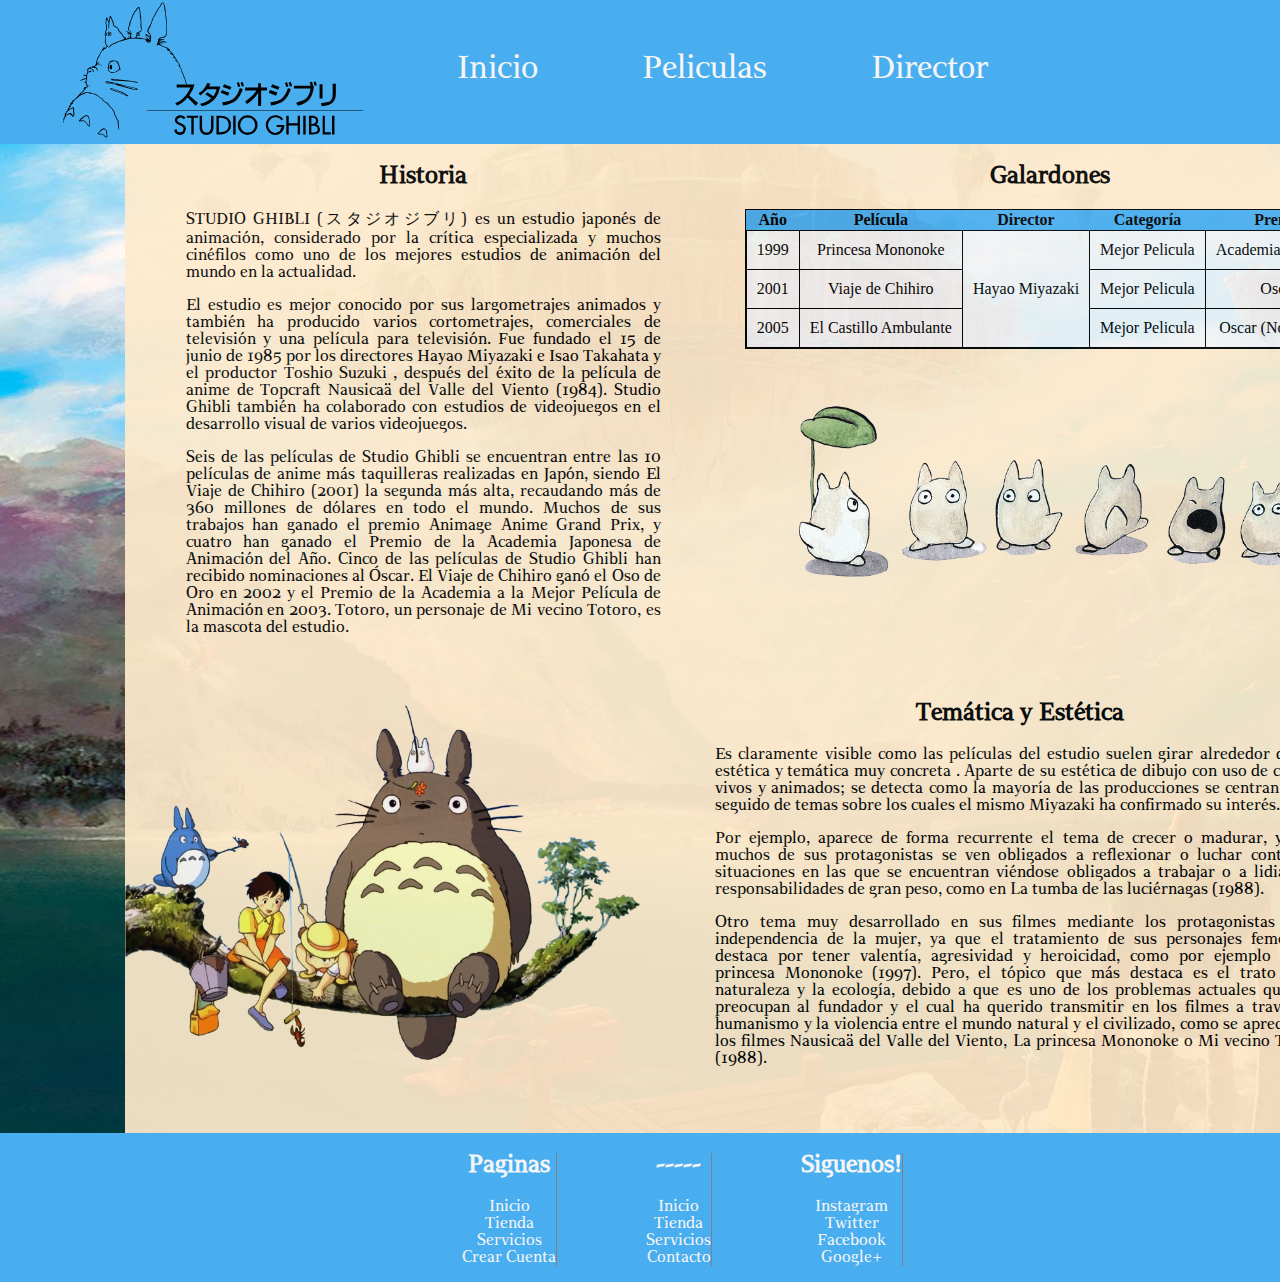
<file: index.html>
<!DOCTYPE html>
<html lang="es">

<head>
    <meta charset="UTF-8">
    <meta http-equiv="X-UA-Compatible" content="IE=edge">
    <meta name="viewport" content="width=device-width, initial-scale=1.0">
    <link rel="stylesheet" href="css/index.css">
    <link rel="stylesheet" href="css/menu_footer/menu.css">
    <link rel="stylesheet" href="css/menu_footer/footer.css">
    <link rel="stylesheet" href="../css/texto/texto.css">
    <link rel="shortcut icon" href="assets/imagenes/icono.ico" type="image/x-icon">
    <title>Studio Ghibli</title>
</head>

<body>
    <header class="header">
        <div class="contenedor_logo_menu">
            <img src="assets/imagenes/studio-ghibli-logo.svg" class="logo_menu" alt="">
        </div>
        <nav class="nav_menu">
            <ul class="lista_nav">
                <li class="lista">
                    <a href="./index.html" class="a_texto">Inicio</a>
                </li>
                <li class="lista">
                    <a href="./pages/peliculas.html" class="a_texto">Peliculas</a>
                </li>
                <li class="lista">
                    <a href="./pages/director.html" class="a_texto">Director</a>
                </li>
            </ul>
        </nav>
    </header>
    <main class="main">
        <div class="contenedor_main">
            <article class="historia">
                <h2 class="titulo">Historia</h2>
                <p class="texto_p">
                    STUDIO GHIBLI (スタジオジブリ) es un estudio japonés de animación, considerado por la
                    crítica especializada y muchos cinéfilos como uno de los mejores estudios de animación del mundo en
                    la actualidad.
                </p>
                <p class="texto_p">
                    El estudio es mejor conocido por sus largometrajes animados y también ha producido varios
                    cortometrajes, comerciales de televisión y una película para televisión. Fue fundado el 15 de junio
                    de 1985 por los directores Hayao Miyazaki e Isao Takahata y el productor Toshio Suzuki , después del
                    éxito de la película de anime de Topcraft Nausicaä del Valle del Viento (1984). Studio Ghibli
                    también ha colaborado con estudios de videojuegos en el desarrollo visual de varios videojuegos.
                </p>
                <p class="texto_p">
                    Seis de las películas de Studio Ghibli se encuentran entre las 10 películas de anime más taquilleras
                    realizadas en Japón, siendo El Viaje de Chihiro (2001) la segunda más alta, recaudando más de 360
                    millones de dólares en todo el mundo. Muchos de sus trabajos han ganado el premio Animage Anime
                    Grand Prix, y cuatro han ganado el Premio de la Academia Japonesa de Animación del Año. Cinco de las
                    películas de Studio Ghibli han recibido nominaciones al Óscar. El Viaje de Chihiro ganó el Oso de
                    Oro en 2002 y el Premio de la Academia a la Mejor Película de Animación en 2003. Totoro, un
                    personaje de Mi vecino Totoro, es la mascota del estudio.
                </p>
            </article>
            <article class="galardones">
                <h2 class="titulo">Galardones</h2>
                <table class="premios">
                    <thead class="t_head">
                        <tr class="fila_premios">
                            <th>Año</th>
                            <th>Película</th>
                            <th>Director</th>
                            <th>Categoría</th>
                            <th>Premio</td>
                        </tr>
                    </thead>
                    <tbody class="t_body">
                        <tr class="fila_premios">
                            <td>1999</td>
                            <td>Princesa Mononoke</td>
                            <td rowspan="3">Hayao Miyazaki</td>
                            <td>Mejor Pelicula</td>
                            <td>Academia Japonesa</td>
                        </tr>
                        <tr class="fila_premios">
                            <td>2001</td>
                            <td>Viaje de Chihiro</td>
                            <td>Mejor Pelicula</td>
                            <td>Oscar</td>
                        </tr>
                        <tr>
                            <td>2005</td>
                            <td>El Castillo Ambulante</td>
                            <td>Mejor Pelicula</td>
                            <td>Oscar (Nominado)</td>
                        </tr>
                    </tbody>
                </table>
                <div class="contenedor_imagen_tabla">
                    <img src="assets/imagenes/debajo_de_tabla.png" class="imagen_tabla" alt="">
                </div>
            </article>
            <section>
                <div class="imagen_tematica_estetica">
                    <img src="assets/imagenes/totoro_en_rama.png" class="imagen_tematica" alt="">
                </div>
                <article class="tematica_estetica">


                    <h2 class="titulo">Temática y Estética</h2>
                    <p class="texto_p">
                        Es claramente visible como las películas del estudio suelen girar alrededor de una estética y
                        temática muy concreta . Aparte de su estética de dibujo con uso de colores vivos y animados; se
                        detecta como la mayoría de las producciones se centran en un seguido de temas sobre los cuales
                        el
                        mismo Miyazaki ha confirmado su interés.
                    </p>
                    <p class="texto_p">
                        Por ejemplo, aparece de forma recurrente el tema de crecer
                        o madurar, ya que muchos de sus protagonistas se ven obligados a reflexionar o luchar contra las
                        situaciones en las que se encuentran viéndose obligados a trabajar o a lidiar con
                        responsabilidades
                        de gran peso, como en La tumba de las luciérnagas (1988).
                    </p>
                    <p class="texto_p">
                        Otro tema muy desarrollado en sus filmes
                        mediante los protagonistas es la independencia de la mujer, ya que el tratamiento de sus
                        personajes
                        femeninos destaca por tener valentía, agresividad y heroicidad, como por ejemplo en La princesa
                        Mononoke (1997). Pero, el tópico que más destaca es el trato de la naturaleza y la ecología,
                        debido
                        a que es uno de los problemas actuales que más preocupan al fundador y el cual ha querido
                        transmitir
                        en los filmes a través del humanismo y la violencia entre el mundo natural y el civilizado, como
                        se
                        aprecian en los filmes Nausicaä del Valle del Viento, La princesa Mononoke o Mi vecino Totoro
                        (1988).
                    </p>

                </article>
            </section>
        </div>



    </main>
    <footer class="footer">

        <div class="footer_container">
            <nav>
                <ul class="f_texto">
                    <h2>Paginas</h2>
                    <li>
                        <a class="f_texto_color" href="index.html">Inicio</a>
                    </li>
                    <li>
                        <a class="f_texto_color" href="../pages/tienda.html">Tienda</a>
                    </li>
                    <li>
                        <a class="f_texto_color" href="#">Servicios</a>
                    </li>
                    <li><a class="f_texto_color" href="/pages/formulario.html">Crear Cuenta</a></li>
                </ul>
            </nav>
        </div>
        <div class="footer_container">
            <nav>
                <ul class="f_texto">
                    <h2>-----</h2>
                    <li>
                        <a class="f_texto_color" href="#">Inicio</a>
                    </li>
                    <li>
                        <a class="f_texto_color" href="#">Tienda</a>
                    </li>
                    <li>
                        <a class="f_texto_color" href="#">Servicios</a>
                    </li>
                    <li><a class="f_texto_color" href="#">Contacto</a></li>
                </ul>
            </nav>
        </div>
        <div class="footer_container">
            <nav>

                <ul class="f_texto">
                    <h2>Siguenos!</h2>
                    <li>
                        <a class="f_texto_color" href="#">Instagram</a>
                    </li>
                    <li>
                        <a class="f_texto_color" href="#">Twitter</a>
                    </li>
                    <li>
                        <a class="f_texto_color" href="#">Facebook</a>
                    </li>
                    <li><a class="f_texto_color" href="#">Google+</a></li>
                </ul>
            </nav>
        </div>
    </footer>
</body>


</html>
</file>
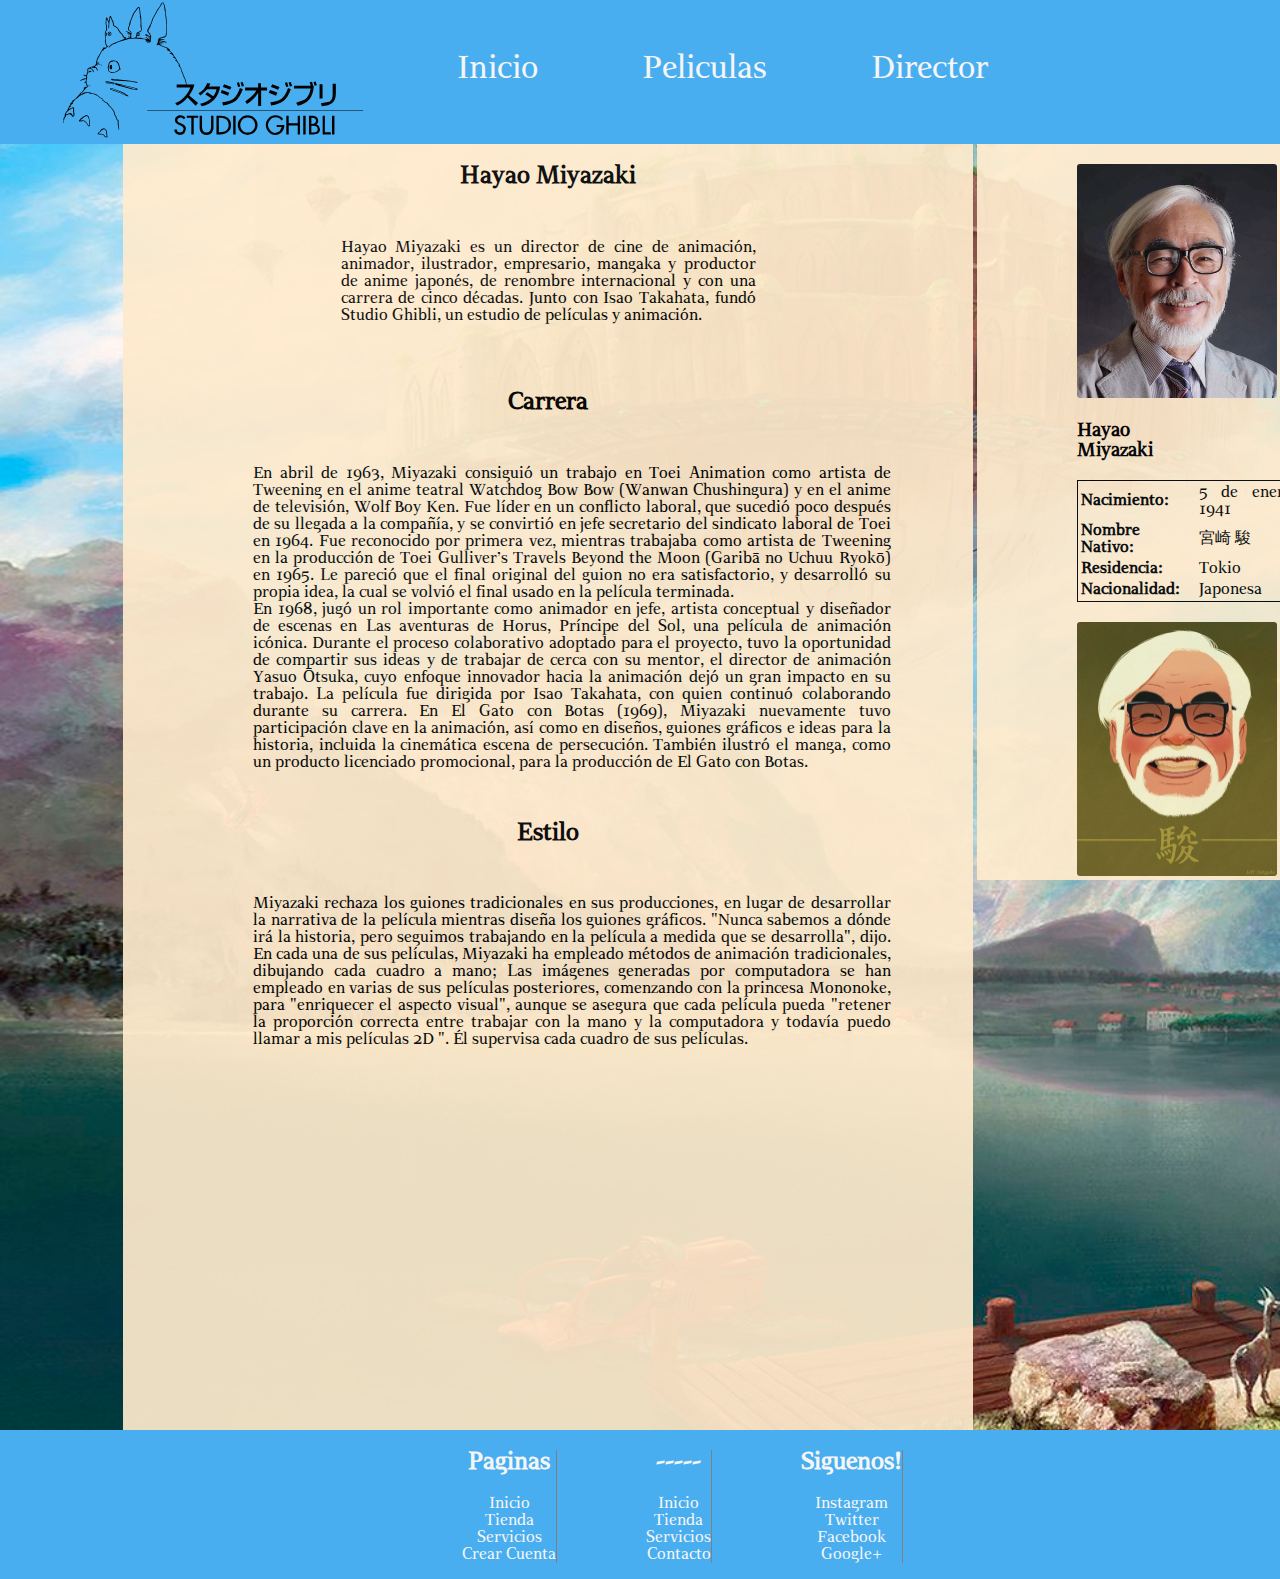
<file: pages/director.html>
<!DOCTYPE html>
<html lang="es">

<head>
    <meta charset="UTF-8">
    <meta http-equiv="X-UA-Compatible" content="IE=edge">
    <meta name="viewport" content="width=device-width, initial-scale=1.0">
    <link rel="stylesheet" href="../css/menu_footer/menu.css">
    <link rel="stylesheet" href="../css/menu_footer/footer.css">
    <link rel="stylesheet" href="../css/texto/texto.css">
    <link rel="stylesheet" href="../css/diretor.css">
    <link rel="shortcut icon" href="../assets/imagenes/icono.ico" type="image/x-icon">
    <title>Studio Ghibli</title>
</head>

<body>
    <header class="header">
        <div class="contenedor_logo_menu">
            <img src="../assets/imagenes/studio-ghibli-logo.svg" class="logo_menu" alt="">
        </div>
        <nav class="nav_menu">
            <ul class="lista_nav">
                <li class="lista">
                    <a href="../index.html" class="a_texto">Inicio</a>
                </li>
                <li class="lista">
                    <a href="../pages/peliculas.html" class="a_texto">Peliculas</a>
                </li>
                <li class="lista">
                    <a href="../pages/director.html" class="a_texto">Director</a>
                </li>
            </ul>
        </nav>
    </header>
    <main class="main">
        <div class="contenedor_main">
            <article class="director">
                <h2 class="titulo">Hayao Miyazaki</h2>
                <p class="texto_principal">
                    Hayao Miyazaki es un director de cine de animación, animador, ilustrador, empresario, mangaka y
                    productor de anime japonés, de renombre internacional y con una carrera de cinco décadas. Junto con
                    Isao Takahata, fundó Studio Ghibli, un estudio de películas y animación.
                </p>
            </article>
            <article class="Carrera">
                <h2 class="titulo">Carrera</h2>
                <p class="texto_p">
                    En abril de 1963, Miyazaki consiguió un trabajo en Toei Animation como artista de Tweening en el
                    anime teatral Watchdog Bow Bow (Wanwan Chushingura) y en el anime de televisión, Wolf Boy Ken.
                    Fue líder en un conflicto laboral, que sucedió poco después de su llegada a la compañía, y se
                    convirtió en jefe secretario del sindicato laboral de Toei en 1964. Fue reconocido por primera
                    vez, mientras trabajaba como artista de Tweening en la producción de Toei Gulliver’s Travels
                    Beyond the Moon (Garibā no Uchuu Ryokō) en 1965. Le pareció que el final original del guion no
                    era satisfactorio, y desarrolló su propia idea, la cual se volvió el final usado en la película
                    terminada.
                    <br>
                    En 1968, jugó un rol importante como animador en jefe, artista conceptual y diseñador de escenas
                    en Las aventuras de Horus, Príncipe del Sol, una película de animación icónica. Durante el
                    proceso colaborativo adoptado para el proyecto, tuvo la oportunidad de compartir sus ideas y de
                    trabajar de cerca con su mentor, el director de animación Yasuo Ōtsuka, cuyo enfoque innovador
                    hacia la animación dejó un gran impacto en su trabajo. La película fue dirigida por Isao
                    Takahata, con quien continuó colaborando durante su carrera. En El Gato con Botas (1969),
                    Miyazaki nuevamente tuvo participación clave en la animación, así como en diseños, guiones
                    gráficos e ideas para la historia, incluida la cinemática escena de persecución. También ilustró
                    el manga, como un producto licenciado promocional, para la producción de El Gato con Botas.
                </p>

            </article>
            <article class="Carrera">
                <h2 class="titulo">Estilo</h2>
                <p class="texto_p">
                    Miyazaki rechaza los guiones tradicionales en sus producciones, en lugar de desarrollar la narrativa
                    de la película mientras diseña los guiones gráficos. "Nunca sabemos a dónde irá la historia, pero
                    seguimos trabajando en la película a medida que se desarrolla", dijo. En cada una de sus películas,
                    Miyazaki ha empleado métodos de animación tradicionales, dibujando cada cuadro a mano; Las imágenes
                    generadas por computadora se han empleado en varias de sus películas posteriores, comenzando con la
                    princesa Mononoke, para "enriquecer el aspecto visual", aunque se asegura que cada película pueda
                    "retener la proporción correcta entre trabajar con la mano y la computadora y todavía puedo llamar a
                    mis películas 2D ". Él supervisa cada cuadro de sus películas.
                    <br><br>
                </p>
            </article>
            <iframe width="560" height="315" src="https://www.youtube.com/embed/mjAWVZq6wlw"
                title="YouTube video player" frameborder="0"
                allow="accelerometer; autoplay; clipboard-write; encrypted-media; gyroscope; picture-in-picture"
                allowfullscreen></iframe>
        </div>
        <div class="contenedor_lateral">
            <article class="director">
                <div class="foto_lateral_marco">
                    <img class="foto" src="../assets/imagenes/Hayao/hayao-miyazaki-facts-1.jpg" alt="">
                    <article class="datos_hayao">
                        <div>
                            <table class="tabla">
                                <h3>Hayao Miyazaki</h3>
                                <tr>
                                    <th>Nacimiento:</th>
                                    <td>5 de enero de 1941</td>
                                </tr>
                                <tr>
                                    <th>Nombre Nativo:</th>
                                    <td>宮崎 駿</td>
                                </tr>
                                <tr>
                                    <th>Residencia:</th>
                                    <td>Tokio</td>
                                </tr>
                                <tr>
                                    <th>Nacionalidad:</th>
                                    <td>Japonesa</td>
                                </tr>
                            </table>
                        </div>
                    </article>
                </div>
            </article>
            <br>
            <div class="foto_lateral_marco">
                <img class="foto_2" src="../assets/imagenes/Hayao/Hayao_Miyazaki.jpg" alt="">

            </div>
        </div>
    </main>
    <footer class="footer">

        <div class="footer_container">
            <nav>
                <ul class="f_texto">
                    <h2>Paginas</h2>
                    <li>
                        <a class="f_texto_color" href="../index.html">Inicio</a>
                    </li>
                    <li>
                        <a class="f_texto_color" href="../pages/tienda.html">Tienda</a>
                    </li>
                    <li>
                        <a class="f_texto_color" href="#">Servicios</a>
                    </li>
                    <li><a class="f_texto_color" href="/pages/formulario.html">Crear Cuenta</a></li>
                </ul>
            </nav>
        </div>
        <div class="footer_container">
            <nav>
                <ul class="f_texto">
                    <h2>-----</h2>
                    <li>
                        <a class="f_texto_color" href="#">Inicio</a>
                    </li>
                    <li>
                        <a class="f_texto_color" href="#">Tienda</a>
                    </li>
                    <li>
                        <a class="f_texto_color" href="#">Servicios</a>
                    </li>
                    <li><a class="f_texto_color" href="#">Contacto</a></li>
                </ul>
            </nav>
        </div>

        <div class="footer_container">
            <nav>

                <ul class="f_texto">
                    <h2>Siguenos!</h2>
                    <li>
                        <a class="f_texto_color" href="#">Instagram</a>
                    </li>
                    <li>
                        <a class="f_texto_color" href="#">Twitter</a>
                    </li>
                    <li>
                        <a class="f_texto_color" href="#">Facebook</a>
                    </li>
                    <li><a class="f_texto_color" href="#">Google+</a></li>
                </ul>
            </nav>
        </div>
    </footer>
</body>


</html>
</file>
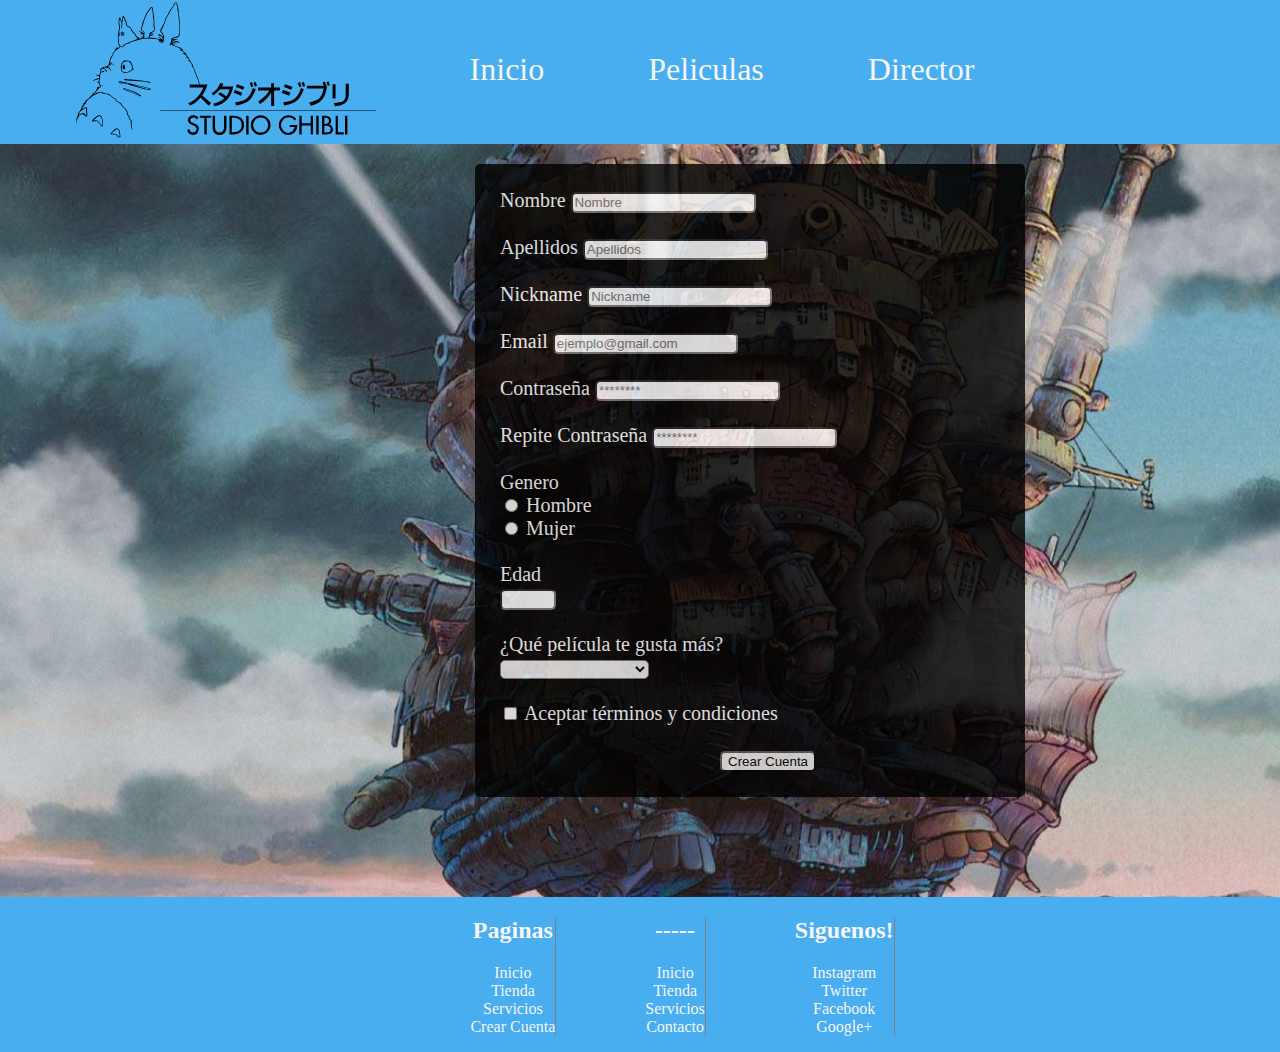
<file: pages/formulario.html>
<!DOCTYPE html>
<html lang="es">

<head>
    <meta charset="UTF-8">
    <meta http-equiv="X-UA-Compatible" content="IE=edge">
    <meta name="viewport" content="width=device-width, initial-scale=1.0">
    <link rel="stylesheet" href="../css/menu_footer/menu.css">
    <link rel="stylesheet" href="../css/menu_footer/footer.css">
    <link rel="stylesheet" href="../css/formulario.css">
    <link rel="shortcut icon" href="../assets/imagenes/icono.ico" type="image/x-icon">
    <title>Crea tu Cuenta!</title>
</head>

<body>
    <header class="header">
        <div class="contenedor_logo_menu">
            <a href="index.html"> <img src="../assets/imagenes/studio-ghibli-logo.svg" class="logo_menu" alt=""> </a>
        </div>
        <nav class="nav_menu">
            <ul class="lista_nav">
                <li class="lista">
                    <a href="../index.html" class="a_texto">Inicio</a>
                </li>
                <li class="lista">
                    <a href="../pages/peliculas.html" class="a_texto">Peliculas</a>
                </li>
                <li class="lista">
                    <a href="../pages/director.html" class="a_texto">Director</a>
                </li>
            </ul>
        </nav>
    </header>
    <main class="main_formulario">
        <form class="formulario" method="">
            <div class="texto_formulario">

                <label >Nombre</label>
                <input class="inputs" type="text" placeholder="Nombre">
                <br><br>
                <label>Apellidos</label>
                <input type="text" class="inputs" placeholder="Apellidos">
                <br>
                <br>
                <label>Nickname</label>
                <input class="inputs" type="text" placeholder="Nickname">
                <br><br>
                <label>Email</label>
                <input class="inputs" type="email" placeholder="ejemplo@gmail.com">
                <br><br>
                <label>Contraseña</label>
                <input class="inputs" type="password" placeholder="********">
                <br><br>
                <label>Repite Contraseña</label>
                <input class="inputs" type="password" placeholder="********">
            
                <br><br>
                <label>Genero</label><br>
                <input type="radio" name="Genero"> Hombre<br>
                <input type="radio" name="Genero"> Mujer
                <br><br>
                <label for="">Edad</label>
                <br>
                <input class="inputs" type="number" name="Edad" id="" required min="16" max="99">
                <br><br>
                <label for="OrdenadoPor">¿Qué película te gusta más?</label>
                <br>
                <select class="inputs" name="OrdenadoPor" id="">
                    <option value=""></option>
                    <option value="">El Castillo Ambulante</option>
                    <option value="">Mi Vecino Totoro</option>
                    <option value="">El Viaje de Chihiro</option>
                </select>
                <br><br>
                <label for="">
                <input type="checkbox"> Aceptar términos y condiciones
                <br><br>
                <input class="submit" type="submit" value="Crear Cuenta">

            </div>
        </form>
        </div>
    </main>
    <footer class="footer">

        <div class="footer_container">
            <nav>
                <ul class="f_texto">
                    <h2>Paginas</h2>
                    <li>
                        <a class="f_texto_color" href="../index.html">Inicio</a>
                    </li>
                    <li>
                        <a class="f_texto_color" href="../pages/tienda.html">Tienda</a>
                    </li>
                    <li>
                        <a class="f_texto_color" href="#">Servicios</a>
                    </li>
                    <li><a class="f_texto_color" href="/pages/formulario.html">Crear Cuenta</a></li>
                </ul>
            </nav>
        </div>
        <div class="footer_container">
            <nav>
                <ul class="f_texto">
                    <h2>-----</h2>
                    <li>
                        <a class="f_texto_color" href="#">Inicio</a>
                    </li>
                    <li>
                        <a class="f_texto_color" href="#">Tienda</a>
                    </li>
                    <li>
                        <a class="f_texto_color" href="#">Servicios</a>
                    </li>
                    <li><a class="f_texto_color" href="#">Contacto</a></li>
                </ul>
            </nav>
        </div>

        <div class="footer_container">
            <nav>

                <ul class="f_texto">
                    <h2>Siguenos!</h2>
                    <li>
                        <a class="f_texto_color" href="#">Instagram</a>
                    </li>
                    <li>
                        <a class="f_texto_color" href="#">Twitter</a>
                    </li>
                    <li>
                        <a class="f_texto_color" href="#">Facebook</a>
                    </li>
                    <li><a class="f_texto_color" href="#">Google+</a></li>
                </ul>
            </nav>
        </div>
    </footer>
</body>

</html>
</file>
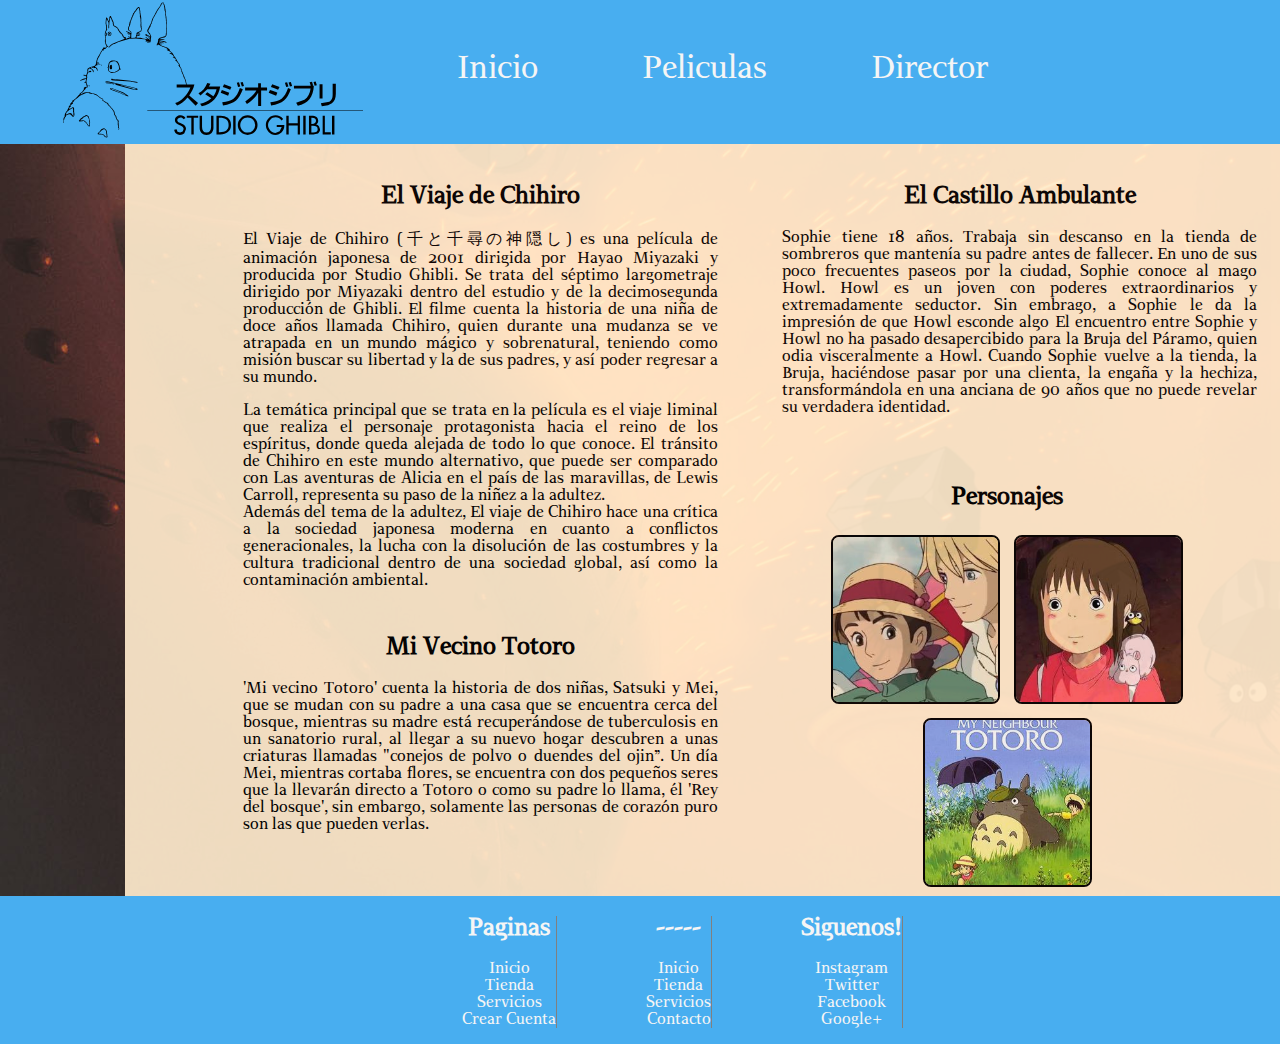
<file: pages/peliculas.html>
<!DOCTYPE html>
<html lang="es">

<head>
    <meta charset="UTF-8">
    <meta http-equiv="X-UA-Compatible" content="IE=edge">
    <meta name="viewport" content="width=device-width, initial-scale=1.0">
    
    <link rel="stylesheet" href="../css/menu_footer/menu.css">
    <link rel="stylesheet" href="../css/menu_footer/footer.css">
    <link rel="stylesheet" href="../css/texto/texto.css">
    <link rel="stylesheet" href="../css/peliculas.css">
    <link rel="shortcut icon" href="../assets/imagenes/icono.ico" type="image/x-icon">
    <title>Ghibli-Peliculas</title>
</head>

<body>
    <header class="header">
        <div class="contenedor_logo_menu">
            <img src="../assets/imagenes/studio-ghibli-logo.svg" class="logo_menu" alt="">
        </div>
        <nav class="nav_menu">
            <ul class="lista_nav">
                <li class="lista">
                    <a href="../index.html" class="a_texto">Inicio</a>
                </li>
                <li class="lista">
                    <a href="../pages/peliculas.html" class="a_texto">Peliculas</a>
                </li>
                <li class="lista">
                    <a href="../pages/director.html" class="a_texto">Director</a>
                </li>
            </ul>
        </nav>
    </header>
    <main class="main_peliculas">
        <div class="contenedor_main">
            <article class="article_chihiro">
                <h2>El Viaje de Chihiro</h2>
                <p class="texto_main">
                    El Viaje de Chihiro (千と千尋の神隠し) es una película de animación japonesa de 2001 dirigida por Hayao
                    Miyazaki y producida
                    por Studio Ghibli. Se trata del séptimo largometraje dirigido por Miyazaki dentro del estudio y de
                    la decimosegunda producción de Ghibli. El filme cuenta la historia de una niña de doce años llamada
                    Chihiro, quien durante una mudanza se ve atrapada en un mundo mágico y sobrenatural, teniendo como
                    misión buscar su libertad y la de sus padres, y así poder regresar a su mundo.
                </p>
                <p class="texto_main">
                    La temática principal que se trata en la película es el viaje liminal que realiza el personaje
                    protagonista hacia el reino de los espíritus, donde queda alejada de todo lo que conoce. El tránsito
                    de Chihiro en este mundo alternativo, que puede ser comparado con Las aventuras de Alicia en el país
                    de las maravillas, de Lewis Carroll, representa su paso de la niñez a la adultez.
                    <br>
                    Además del tema de la adultez, El viaje de Chihiro hace una crítica a la sociedad japonesa moderna
                    en cuanto a conflictos generacionales, la lucha con la disolución de las costumbres y la cultura
                    tradicional dentro de una sociedad global, así como la contaminación ambiental.
                </p>
            </article>
            <article class="article_Howl">
                <h2>El Castillo Ambulante</h2>
                <p class="texto_main">Sophie tiene 18 años. Trabaja sin descanso en la tienda de sombreros que mantenía
                    su padre antes de fallecer. En uno de sus poco frecuentes paseos por la ciudad, Sophie conoce al
                    mago Howl. Howl es un joven con poderes extraordinarios y extremadamente seductor. Sin embrago, a
                    Sophie le da la impresión de que Howl esconde algo
                    El encuentro entre Sophie y Howl no ha pasado desapercibido para la Bruja del Páramo, quien odia
                    visceralmente a Howl. Cuando Sophie vuelve a la tienda, la Bruja, haciéndose pasar por una clienta,
                    la engaña y la hechiza, transformándola en una anciana de 90 años que no puede revelar su verdadera
                    identidad.
                </p>
            </article>
            <article class="article_totoro">
                <h2> Mi Vecino Totoro </h2>
                <p class="texto_main">'Mi vecino Totoro' cuenta la historia de dos niñas, Satsuki y Mei, que se mudan
                    con su padre a una casa que se encuentra cerca del bosque, mientras su madre está recuperándose de
                    tuberculosis en un sanatorio rural, al llegar a su nuevo hogar descubren a unas criaturas llamadas
                    "conejos de polvo o duendes del ojin”. Un día Mei, mientras cortaba flores, se encuentra con dos
                    pequeños seres que la llevarán directo a Totoro o como su padre lo llama, él 'Rey del bosque', sin
                    embargo, solamente las personas de corazón puro son las que pueden verlas.</p>

            </article>
            <div class="galeria">
                <h2>Personajes</h2>
                <a href="../pages/Personajes_Ambulante.html"><img class="foto_galeria"
                        src="../assets/imagenes/Howl/howl_galeria.jfif" alt=""></a>
                <a href="../pages/Personajes_chihiro.html"><img class="foto_galeria"
                        src="../assets/imagenes/Chihiro/chihiro_galeria.jpg" alt=""></a>
                <a href="../pages/personajes_totoro.html"><img class="foto_galeria"
                        src="../assets/imagenes/totoro_galeria.jpg" alt=""></a>
            </div>
        </div>
    </main>

    <footer class="footer">

        <div class="footer_container">
            <nav>
                <ul class="f_texto">
                    <h2>Paginas</h2>
                    <li>
                        <a class="f_texto_color" href="../index.html">Inicio</a>
                    </li>
                    <li>
                        <a class="f_texto_color" href="../pages/tienda.html">Tienda</a>
                    </li>
                    <li>
                        <a class="f_texto_color" href="#">Servicios</a>
                    </li>
                    <li><a class="f_texto_color" href="/pages/formulario.html">Crear Cuenta</a></li>
                </ul>
            </nav>
        </div>
        <div class="footer_container">
            <nav>
                <ul class="f_texto">
                    <h2>-----</h2>
                    <li>
                        <a class="f_texto_color" href="#">Inicio</a>
                    </li>
                    <li>
                        <a class="f_texto_color" href="#">Tienda</a>
                    </li>
                    <li>
                        <a class="f_texto_color" href="#">Servicios</a>
                    </li>
                    <li><a class="f_texto_color" href="#">Contacto</a></li>
                </ul>
            </nav>
        </div>

        <div class="footer_container">
            <nav>

                <ul class="f_texto">
                    <h2>Siguenos!</h2>
                    <li>
                        <a class="f_texto_color" href="#">Instagram</a>
                    </li>
                    <li>
                        <a class="f_texto_color" href="#">Twitter</a>
                    </li>
                    <li>
                        <a class="f_texto_color" href="#">Facebook</a>
                    </li>
                    <li><a class="f_texto_color" href="#">Google+</a></li>
                </ul>
            </nav>
        </div>
    </footer>
</body>

</html>
</file>
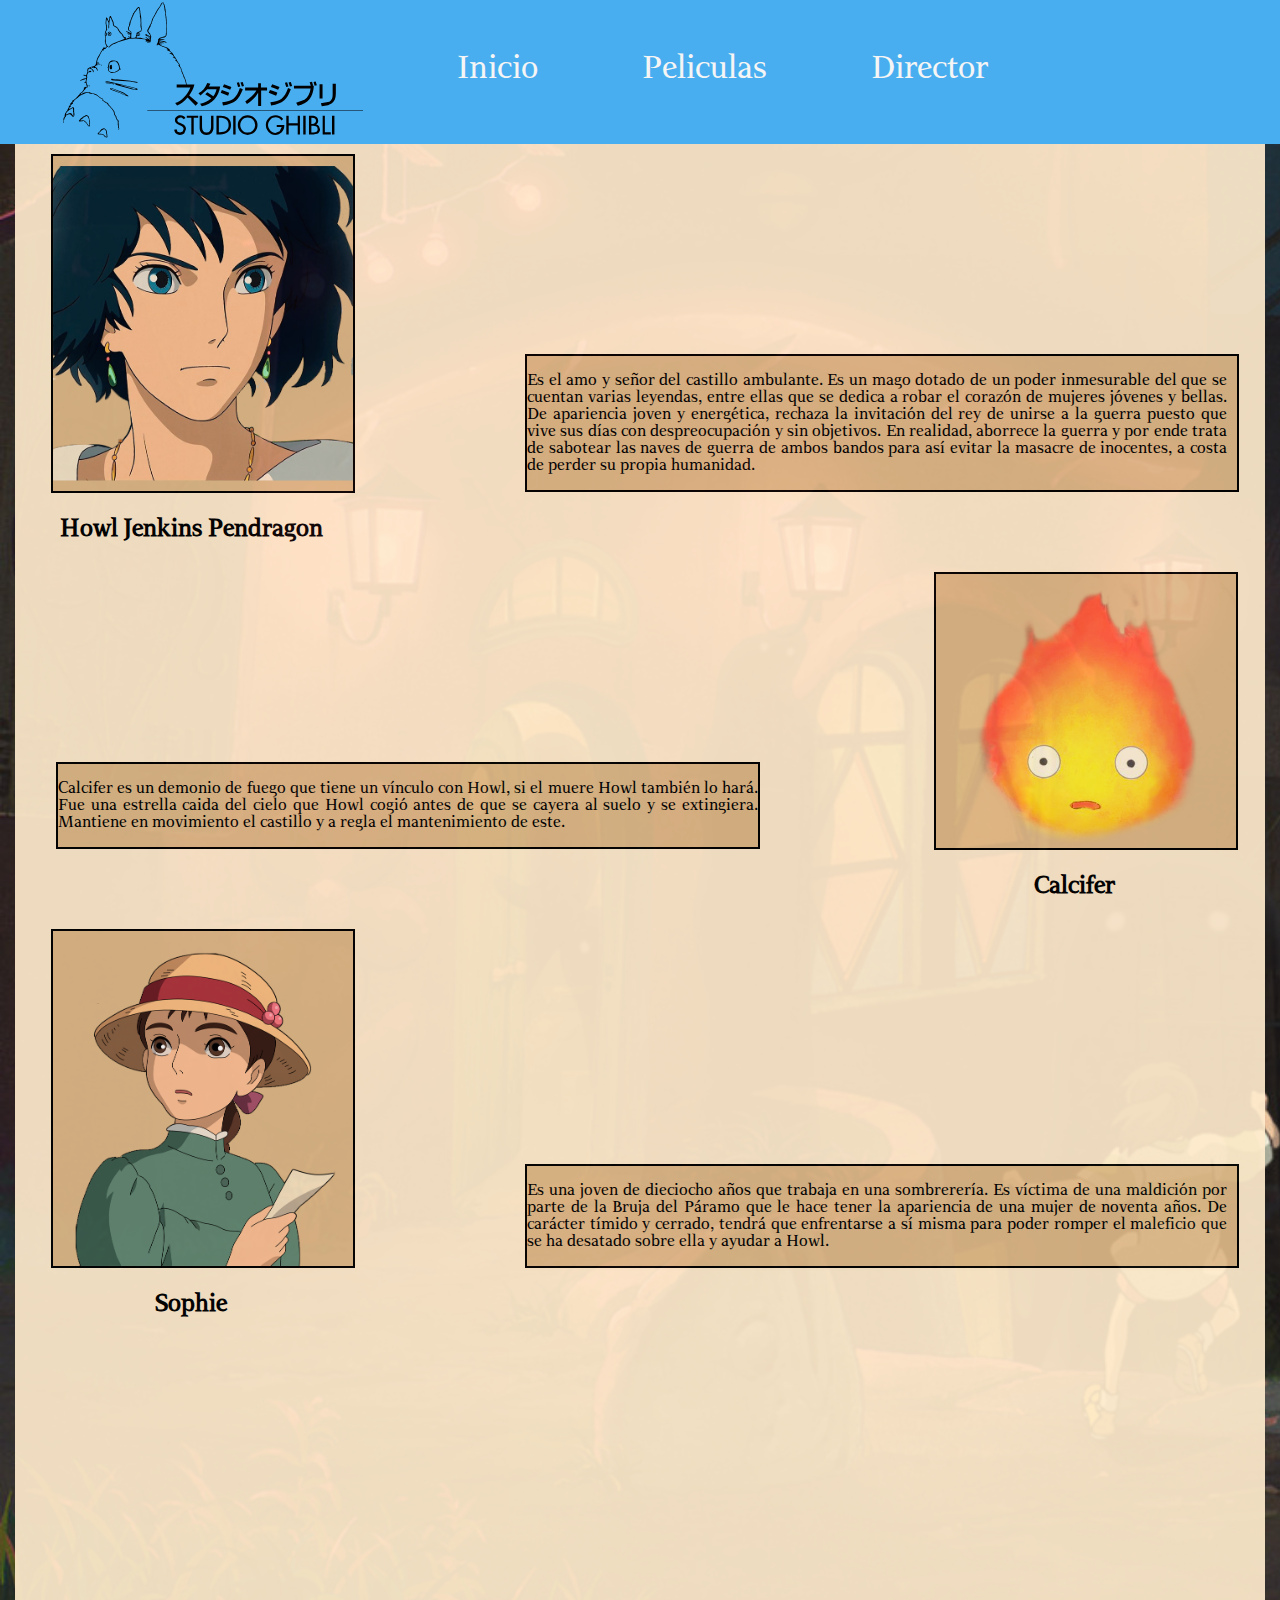
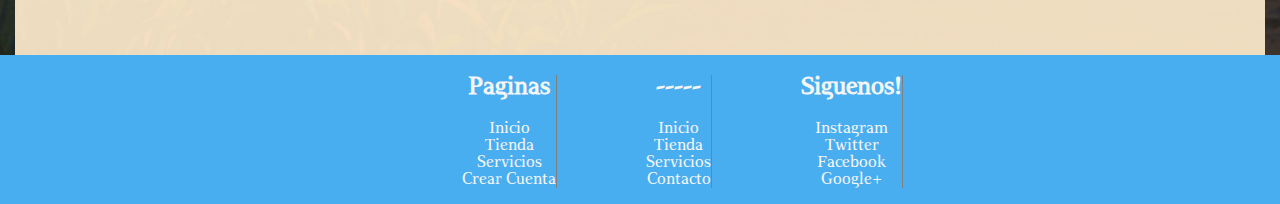
<file: pages/Personajes_Ambulante.html>
<!DOCTYPE html>
<html lang="es">

<head>
    <meta charset="UTF-8">
    <meta http-equiv="X-UA-Compatible" content="IE=edge">
    <meta name="viewport" content="width=device-width, initial-scale=1.0">
    <link rel="stylesheet" href="../css/personajes.css">
    <link rel="stylesheet" href="../css/menu_footer/menu.css">
    <link rel="stylesheet" href="../css/menu_footer/footer.css">
    <link rel="stylesheet" href="../css/texto/texto_howl.css">
    <link rel="shortcut icon" href="../assets/imagenes/icono.ico" type="image/x-icon">
    <title>Castillo_Personajes</title>
</head>

<body>
    <header class="header">
        <div class="contenedor_logo_menu">
            <img src="../assets/imagenes/studio-ghibli-logo.svg" class="logo_menu" alt="">
        </div>
        <nav class="nav_menu">
            <ul class="lista_nav">
                <li class="lista">
                    <a href="../index.html" class="a_texto">Inicio</a>
                </li>
                <li class="lista">
                    <a href="../pages/peliculas.html" class="a_texto">Peliculas</a>
                </li>
                <li class="lista">
                    <a href="../pages/director.html" class="a_texto">Director</a>
                </li>
            </ul>
        </nav>
    </header>
    <main class="main_personajes">
        <div class="contenedor_main">
            <div class="personajes_espacio">
                <img class="personajes_foto" src="../assets/imagenes/Howl/howl.png" alt="">
                <h2>Howl Jenkins Pendragon</h2>
            </div>
            <div class="descripcion_personajes_derecha">
                <p>
                    Es el amo y señor del castillo ambulante. Es un mago dotado de un poder inmesurable del que se
                    cuentan varias leyendas, entre ellas que se dedica a robar el corazón de mujeres jóvenes y bellas.
                    De apariencia joven y energética, rechaza la invitación del rey de unirse a la guerra puesto que
                    vive sus días con despreocupación y sin objetivos. En realidad, aborrece la guerra y por ende trata
                    de sabotear las naves de guerra de ambos bandos para así evitar la masacre de inocentes, a costa de
                    perder su propia humanidad.
                </p>
            </div>
            <div class="descripcion_personajes_izquierda">
                <p>Calcifer es un demonio de fuego que tiene un vínculo con Howl, si el muere Howl también lo hará. Fue
                    una estrella caida del cielo que Howl cogió antes de que se cayera al suelo y se extingiera.
                    Mantiene en movimiento el castillo y a regla el mantenimiento de este.</p>
            </div>
            <div class="personajes_espacio">
                <img src="../assets/imagenes/Howl/calcifer.png" alt="" class="personajes_foto">
                <h2>Calcifer</h2>
            </div>
            <div class="personajes_espacio">
                <img class="personajes_foto" src="../assets/imagenes/Howl/sophie.png" alt="">
                <h2>Sophie</h2>
            </div>
            <div class="descripcion_personajes_sophie">
                <p>
                    Es una joven de dieciocho años que trabaja en una sombrerería. Es víctima de una maldición por parte
                    de la Bruja del Páramo que le hace tener la apariencia de una mujer de noventa años. De carácter
                    tímido y cerrado, tendrá que enfrentarse a sí misma para poder romper el maleficio que se ha
                    desatado sobre ella y ayudar a Howl.
                </p>
            </div>
            <iframe width="560" height="315" src="https://www.youtube.com/embed/TioZt2aBZVE"
                title="YouTube video player" frameborder="0"
                allow="accelerometer; autoplay; clipboard-write; encrypted-media; gyroscope; picture-in-picture"
                allowfullscreen></iframe>
        </div>
    </main>
    <footer class="footer">

        <div class="footer_container">
            <nav>
                <ul class="f_texto">
                    <h2>Paginas</h2>
                    <li>
                        <a class="f_texto_color" href="../index.html">Inicio</a>
                    </li>
                    <li>
                        <a class="f_texto_color" href="../pages/tienda.html">Tienda</a>
                    </li>
                    <li>
                        <a class="f_texto_color" href="#">Servicios</a>
                    </li>
                    <li><a class="f_texto_color" href="/pages/formulario.html">Crear Cuenta</a></li>
                </ul>
            </nav>
        </div>
        <div class="footer_container">
            <nav>
                <ul class="f_texto">
                    <h2>-----</h2>
                    <li>
                        <a class="f_texto_color" href="#">Inicio</a>
                    </li>
                    <li>
                        <a class="f_texto_color" href="#">Tienda</a>
                    </li>
                    <li>
                        <a class="f_texto_color" href="#">Servicios</a>
                    </li>
                    <li><a class="f_texto_color" href="#">Contacto</a></li>
                </ul>
            </nav>
        </div>

        <div class="footer_container">
            <nav>

                <ul class="f_texto">
                    <h2>Siguenos!</h2>
                    <li>
                        <a class="f_texto_color" href="#">Instagram</a>
                    </li>
                    <li>
                        <a class="f_texto_color" href="#">Twitter</a>
                    </li>
                    <li>
                        <a class="f_texto_color" href="#">Facebook</a>
                    </li>
                    <li><a class="f_texto_color" href="#">Google+</a></li>
                </ul>
            </nav>
        </div>
    </footer>

</body>

</html>
</file>
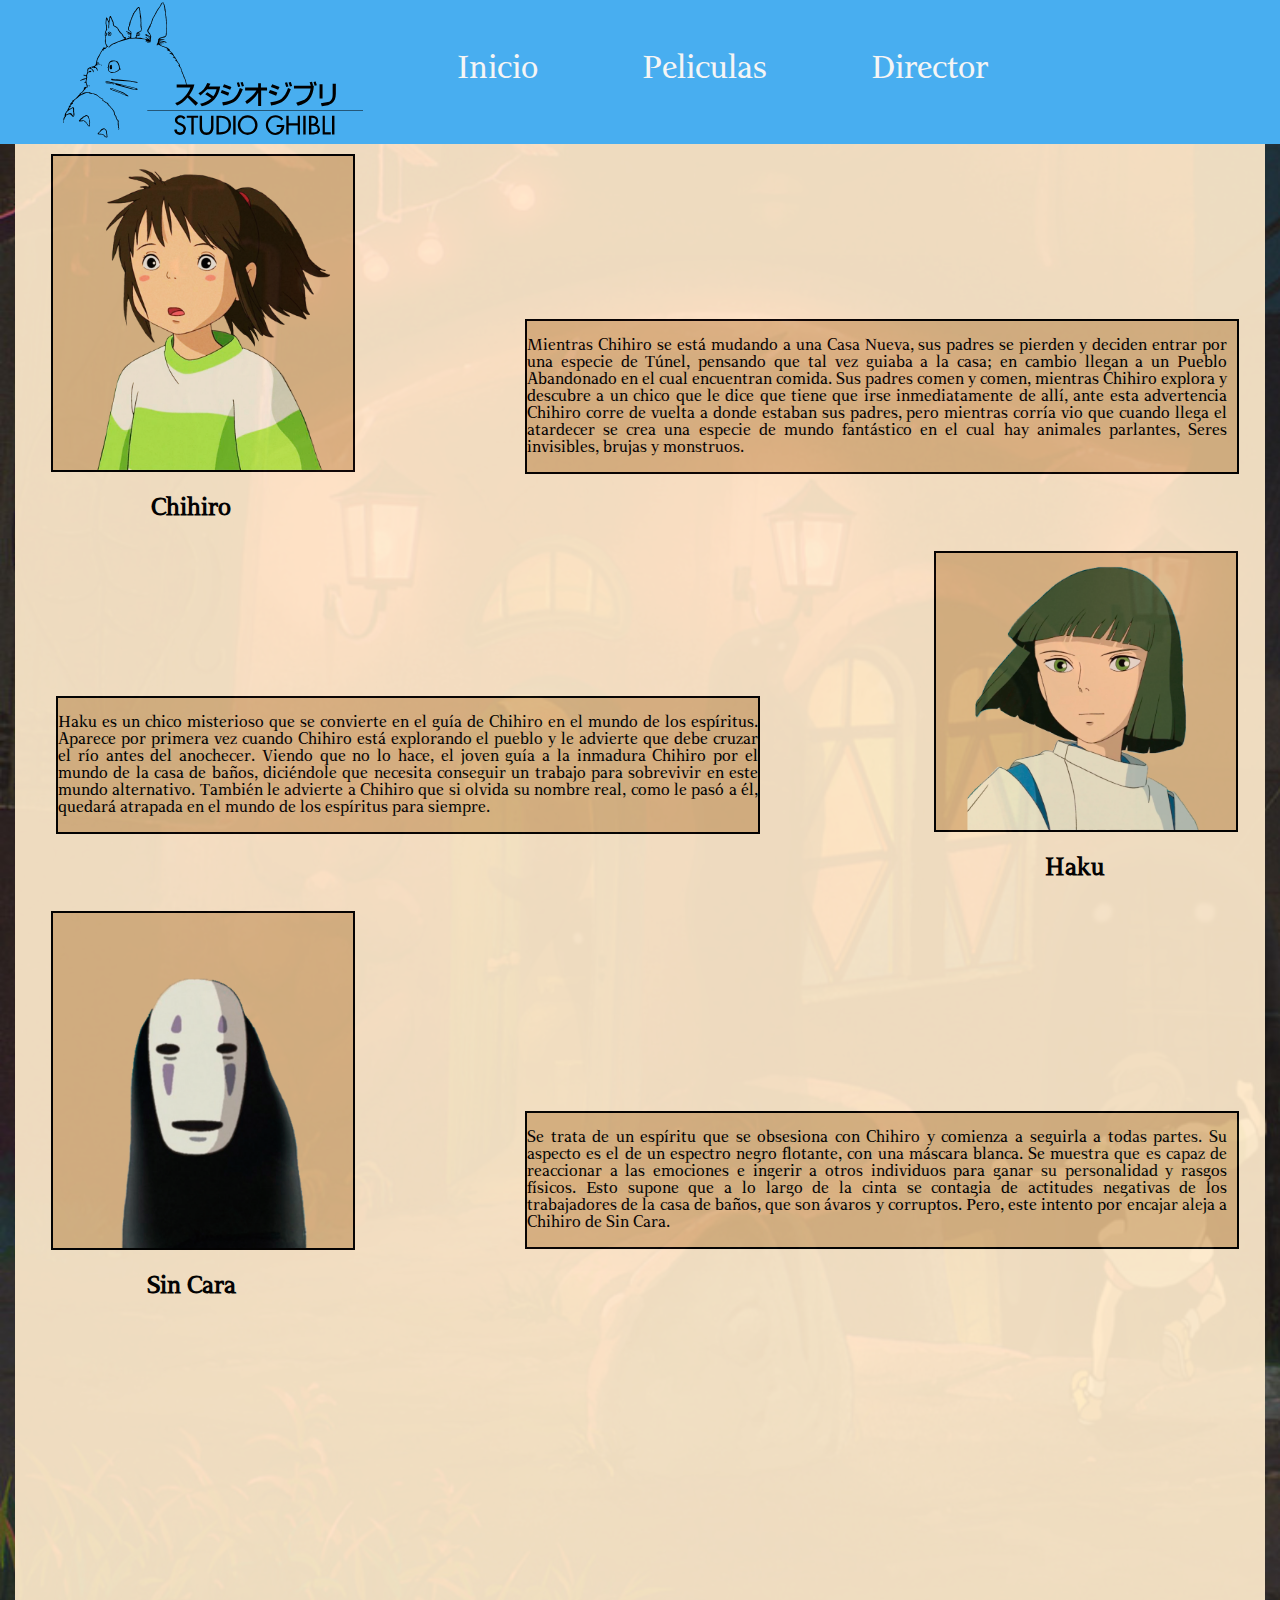
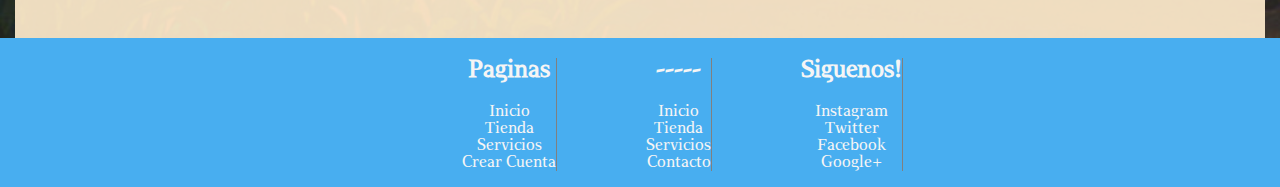
<file: pages/Personajes_chihiro.html>
<!DOCTYPE html>
<html lang="es">

<head>
    <meta charset="UTF-8">
    <meta http-equiv="X-UA-Compatible" content="IE=edge">
    <meta name="viewport" content="width=device-width, initial-scale=1.0">
    <link rel="stylesheet" href="../css/personajes.css">
    <link rel="stylesheet" href="../css/menu_footer/menu.css">
    <link rel="stylesheet" href="../css/menu_footer/footer.css">
    <link rel="stylesheet" href="../css/texto/texto.css">
    <link rel="shortcut icon" href="../assets/imagenes/icono.ico" type="image/x-icon">
    <title>Chihiro_Personajes</title>
</head>

<body>
    <header class="header">
        <div class="contenedor_logo_menu">
            <img src="../assets/imagenes/studio-ghibli-logo.svg" class="logo_menu" alt="">
        </div>
        <nav class="nav_menu">
            <ul class="lista_nav">
                <li class="lista">
                    <a href="../index.html" class="a_texto">Inicio</a>
                </li>
                <li class="lista">
                    <a href="../pages/peliculas.html" class="a_texto">Peliculas</a>
                </li>
                <li class="lista">
                    <a href="../pages/director.html" class="a_texto">Director</a>
                </li>
            </ul>
        </nav>
    </header>
    <main class="main_personajes">
        <div class="contenedor_main">
            <div class="personajes_espacio">
                <img class="personajes_foto" src="../assets/imagenes/Chihiro/chihiro.png" alt="">
                <h2>Chihiro</h2>
            </div>
            <div class="descripcion_personajes_derecha">
                <p>
                    Mientras Chihiro se está mudando a una Casa Nueva, sus padres se pierden y deciden entrar por una
                    especie de Túnel, pensando que tal vez guiaba a la casa; en cambio llegan a un Pueblo Abandonado en
                    el
                    cual encuentran comida. Sus padres comen y comen, mientras Chihiro explora y descubre a un chico que
                    le
                    dice que tiene que irse inmediatamente de allí, ante esta advertencia Chihiro corre de vuelta a
                    donde
                    estaban sus padres, pero mientras corría vio que cuando llega el atardecer se crea una especie de
                    mundo
                    fantástico en el cual hay animales parlantes, Seres invisibles, brujas y monstruos.
                </p>
            </div>
            <div class="descripcion_personajes_izquierda">
                <p>Haku es un chico misterioso que se convierte en el guía de Chihiro en el mundo de
                    los espíritus.
                    Aparece por primera vez cuando Chihiro está explorando el pueblo y le advierte que debe cruzar el
                    río antes del anochecer. Viendo que no lo hace, el joven guía a la inmadura Chihiro por el mundo de
                    la casa de baños, diciéndole que necesita conseguir un trabajo para sobrevivir en este mundo
                    alternativo. También le advierte a Chihiro que si olvida su nombre real, como le pasó a él, quedará
                    atrapada en el mundo de los espíritus para siempre.</p>
            </div>
            <div class="personajes_espacio">
                <img src="../assets/imagenes/Chihiro/haku.png" alt="" class="personajes_foto">
                <h2>Haku</h2>
            </div>
            <div class="personajes_espacio">
                <img class="personajes_foto" src="../assets/imagenes/Chihiro/sin cara.png" alt="">
                <h2>Sin Cara</h2>
            </div>
            <div class="descripcion_personajes_sincara">
                <p>
                    Se trata de un espíritu que se obsesiona con Chihiro y comienza a seguirla a todas partes. Su
                    aspecto es el de un espectro negro flotante, con una máscara blanca. Se muestra que es capaz de
                    reaccionar a las emociones e ingerir a otros individuos para ganar su personalidad y rasgos físicos.
                    Esto supone que a lo largo de la cinta se contagia de actitudes negativas de los trabajadores de la
                    casa de baños, que son ávaros y corruptos. Pero, este intento por encajar aleja a Chihiro de Sin
                    Cara.
                </p>
            </div>
             <iframe width="560" height="315" src="https://www.youtube.com/embed/5Fgq4Osh6XQ" title="YouTube video player"
        frameborder="0" allow="accelerometer; autoplay; clipboard-write; encrypted-media; gyroscope; picture-in-picture"
        allowfullscreen></iframe>
        </div>
    </main>
    <footer class="footer">

        <div class="footer_container">
            <nav>
                <ul class="f_texto">
                    <h2>Paginas</h2>
                    <li>
                        <a class="f_texto_color" href="../index.html">Inicio</a>
                    </li>
                    <li>
                        <a class="f_texto_color" href="../pages/tienda.html">Tienda</a>
                    </li>
                    <li>
                        <a class="f_texto_color" href="#">Servicios</a>
                    </li>
                    <li><a class="f_texto_color" href="/pages/formulario.html">Crear Cuenta</a></li>
                </ul>
            </nav>
        </div>
        <div class="footer_container">
            <nav>
                <ul class="f_texto">
                    <h2>-----</h2>
                    <li>
                        <a class="f_texto_color" href="#">Inicio</a>
                    </li>
                    <li>
                        <a class="f_texto_color" href="#">Tienda</a>
                    </li>
                    <li>
                        <a class="f_texto_color" href="#">Servicios</a>
                    </li>
                    <li><a class="f_texto_color" href="#">Contacto</a></li>
                </ul>
            </nav>
        </div>

        <div class="footer_container">
            <nav>

                <ul class="f_texto">
                    <h2>Siguenos!</h2>
                    <li>
                        <a class="f_texto_color" href="#">Instagram</a>
                    </li>
                    <li>
                        <a class="f_texto_color" href="#">Twitter</a>
                    </li>
                    <li>
                        <a class="f_texto_color" href="#">Facebook</a>
                    </li>
                    <li><a class="f_texto_color" href="#">Google+</a></li>
                </ul>
            </nav>
        </div>
    </footer>

</body>

</html>
</file>
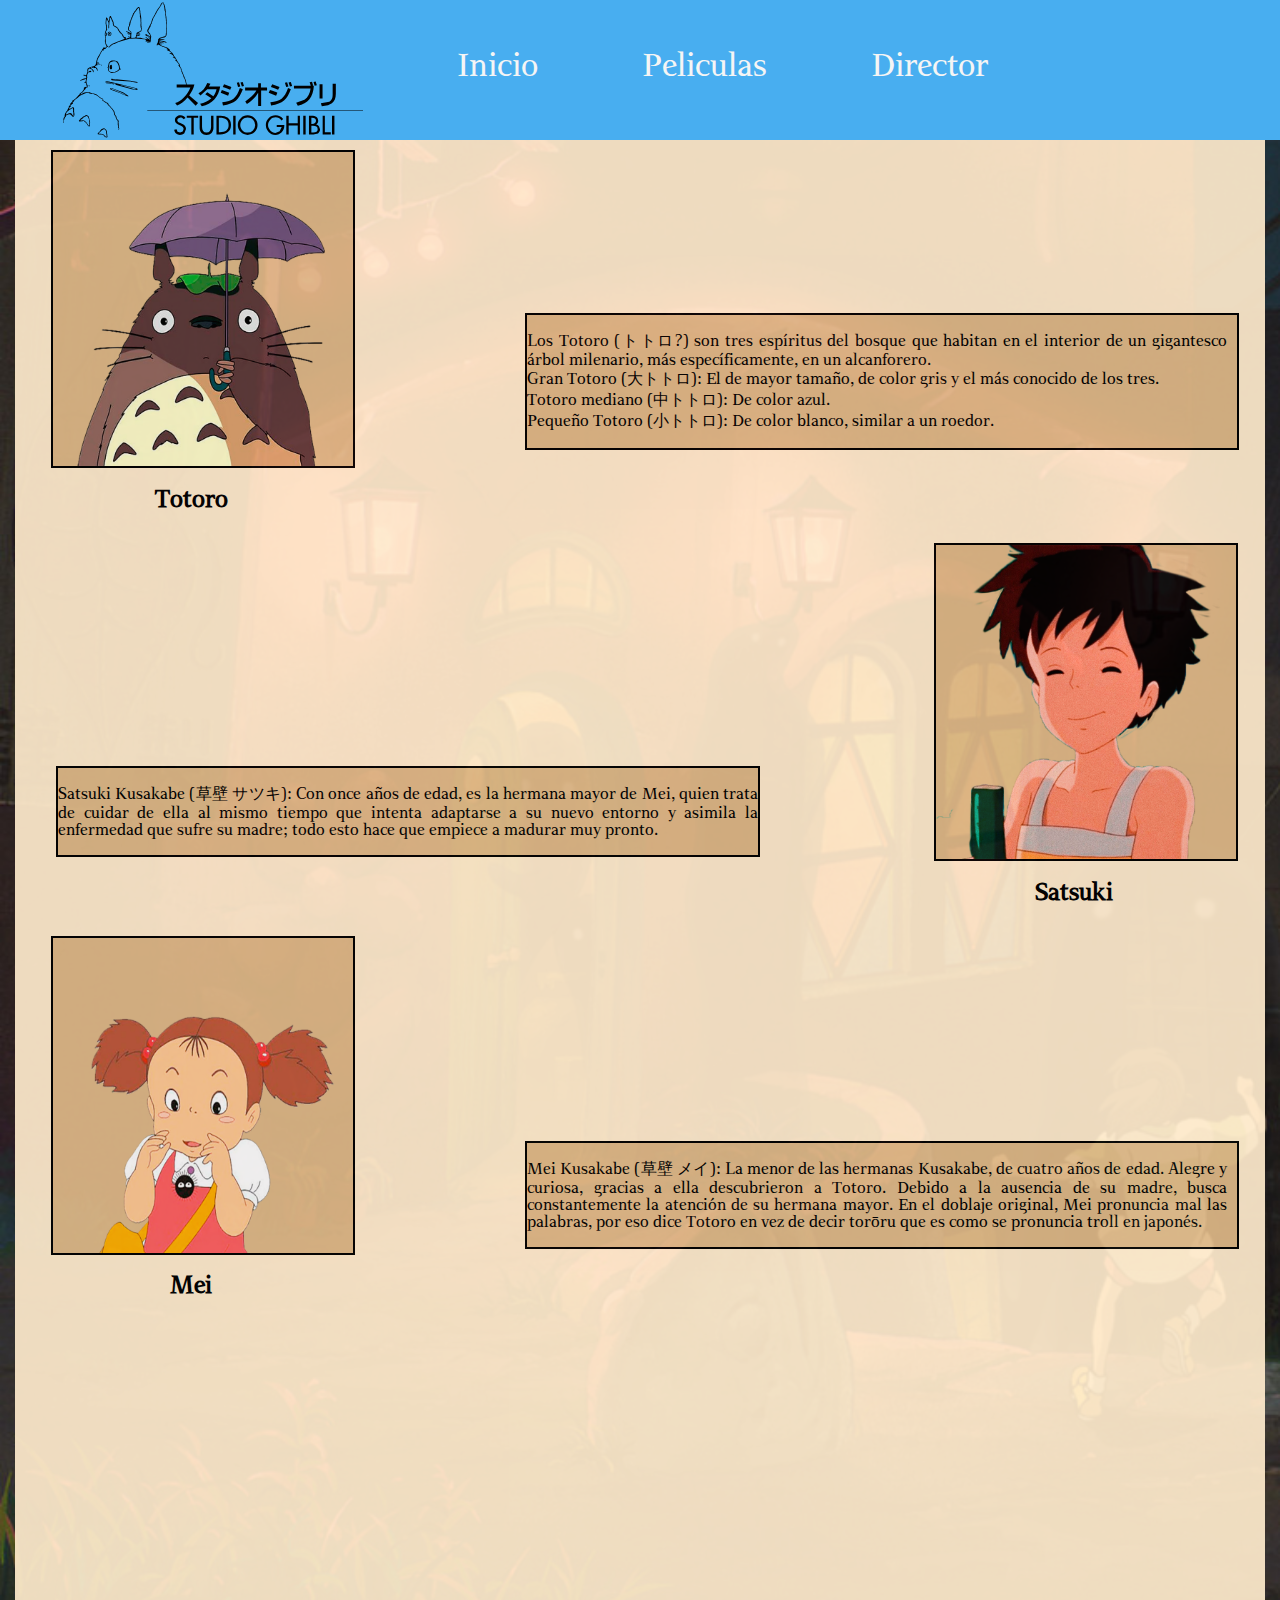
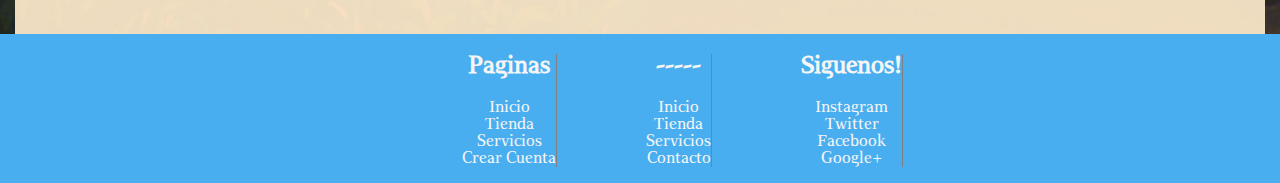
<file: pages/personajes_totoro.html>
<head>
    <meta charset="UTF-8">
    <meta http-equiv="X-UA-Compatible" content="IE=edge">
    <meta name="viewport" content="width=device-width, initial-scale=1.0">
    <link rel="stylesheet" href="../css/personajes.css">
    <link rel="stylesheet" href="../css/menu_footer/menu.css">
    <link rel="stylesheet" href="../css/menu_footer/footer.css">
    <link rel="stylesheet" href="../css/texto/texto_totoro.css">
    <link rel="shortcut icon" href="../assets/imagenes/icono.ico" type="image/x-icon">
    <title>Totoro_Personajes</title>
</head>

<body>
    <header class="header">
        <div class="contenedor_logo_menu">
            <img src="../assets/imagenes/studio-ghibli-logo.svg" class="logo_menu" alt="">
        </div>
        <nav class="nav_menu">
            <ul class="lista_nav">
                <li class="lista">
                    <a href="../index.html" class="a_texto">Inicio</a>
                </li>
                <li class="lista">
                    <a href="../pages/peliculas.html" class="a_texto">Peliculas</a>
                </li>
                <li class="lista">
                    <a href="../pages/director.html" class="a_texto">Director</a>
                </li>
            </ul>
        </nav>
    </header>
    <main class="main_personajes">
        <div class="contenedor_main">
            <div class="personajes_espacio">
                <img class="personajes_foto" src="../assets/imagenes/Totoro/totoro.png" alt="">
                <h2>Totoro</h2>
            </div>
            <div class="descripcion_personajes_derecha">
                <p>
                    Los Totoro (トトロ?) son tres espíritus del bosque que habitan en el interior de un gigantesco árbol
                    milenario, más específicamente, en un alcanforero.
                    <br>
                    Gran Totoro (大トトロ): El de mayor tamaño, de color gris y el más conocido de los tres.
                    <br>
                    Totoro mediano (中トトロ): De color azul.
                    <br>
                    Pequeño Totoro (小トトロ): De color blanco, similar a un roedor.
                </p>
            </div>
            <div class="descripcion_personajes_izquierda">
                <p>Satsuki Kusakabe (草壁 サツキ): Con once años de edad, es la hermana mayor de Mei, quien
                    trata de cuidar de ella al mismo tiempo que intenta adaptarse a su nuevo entorno y asimila la
                    enfermedad que sufre su madre; todo esto hace que empiece a madurar muy pronto.</p>
            </div>
            <div class="personajes_espacio">
                <img src="../assets/imagenes/Totoro/SATSUKI.png" alt="" class="personajes_foto">
                <h2>Satsuki</h2>
            </div>
            <div class="personajes_espacio">
                <img class="personajes_foto" src="../assets/imagenes/Totoro/mei.png" alt="">
                <h2>Mei</h2>
            </div>
            <div class="descripcion_personajes_mei">
                <p>
                    Mei Kusakabe (草壁 メイ): La menor de las hermanas Kusakabe, de cuatro años de edad.
                    Alegre y curiosa, gracias a ella descubrieron a Totoro. Debido a la ausencia de su madre, busca
                    constantemente la atención de su hermana mayor. En el doblaje original, Mei pronuncia mal las
                    palabras, por eso dice Totoro en vez de decir torōru que es como se pronuncia troll en japonés.
                </p>
            </div>
            <iframe width="560" height="315" src="https://www.youtube.com/embed/BjeBG8Xrci8"
                title="YouTube video player" frameborder="0"
                allow="accelerometer; autoplay; clipboard-write; encrypted-media; gyroscope; picture-in-picture"
                allowfullscreen></iframe>
        </div>
    </main>
    <footer class="footer">

        <div class="footer_container">
            <nav>
                <ul class="f_texto">
                    <h2>Paginas</h2>
                    <li>
                        <a class="f_texto_color" href="../index.html">Inicio</a>
                    </li>
                    <li>
                        <a class="f_texto_color" href="../pages/tienda.html">Tienda</a>
                    </li>
                    <li>
                        <a class="f_texto_color" href="#">Servicios</a>
                    </li>
                    <li><a class="f_texto_color" href="/pages/formulario.html">Crear Cuenta</a></li>
                </ul>
            </nav>
        </div>
        <div class="footer_container">
            <nav>
                <ul class="f_texto">
                    <h2>-----</h2>
                    <li>
                        <a class="f_texto_color" href="#">Inicio</a>
                    </li>
                    <li>
                        <a class="f_texto_color" href="#">Tienda</a>
                    </li>
                    <li>
                        <a class="f_texto_color" href="#">Servicios</a>
                    </li>
                    <li><a class="f_texto_color" href="#">Contacto</a></li>
                </ul>
            </nav>
        </div>

        <div class="footer_container">
            <nav>

                <ul class="f_texto">
                    <h2>Siguenos!</h2>
                    <li>
                        <a class="f_texto_color" href="#">Instagram</a>
                    </li>
                    <li>
                        <a class="f_texto_color" href="#">Twitter</a>
                    </li>
                    <li>
                        <a class="f_texto_color" href="#">Facebook</a>
                    </li>
                    <li><a class="f_texto_color" href="#">Google+</a></li>
                </ul>
            </nav>
        </div>
    </footer>
</body>

</html>
</file>
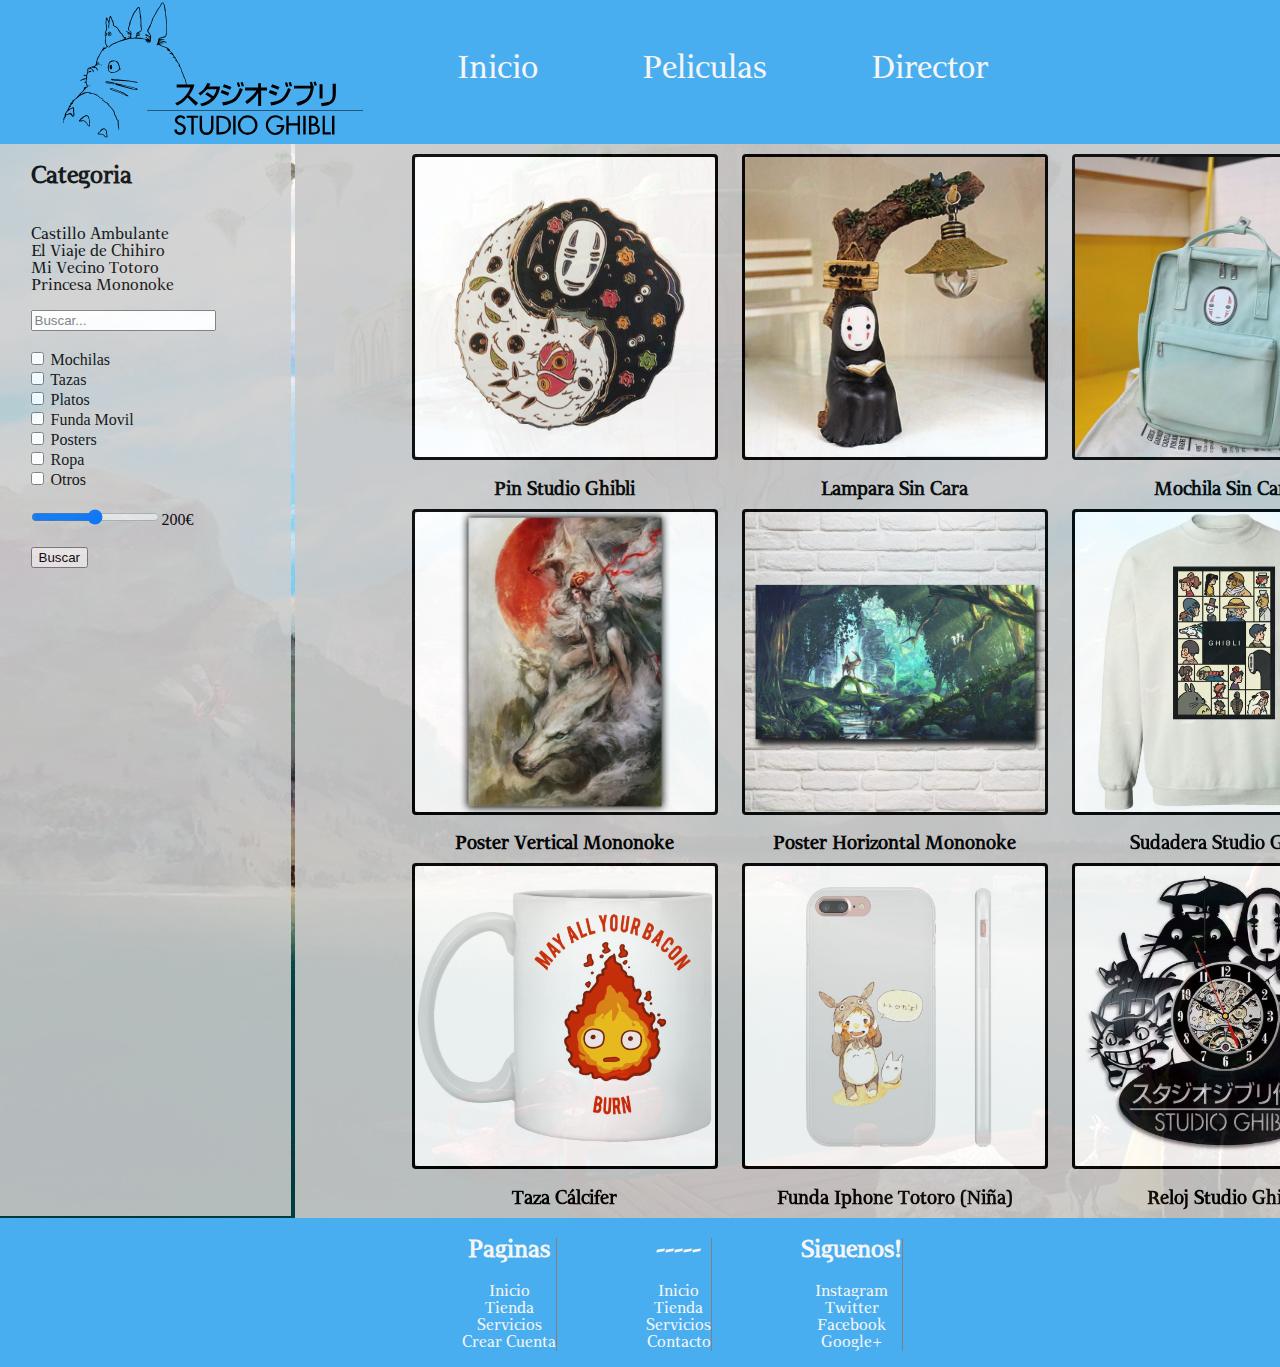
<file: pages/tienda.html>
<!DOCTYPE html>
<html lang="en">

<head>
    <meta charset="UTF-8">
    <meta http-equiv="X-UA-Compatible" content="IE=edge">
    <meta name="viewport" content="width=device-width, initial-scale=1.0">
    <link rel="stylesheet" href="../css/menu_footer/menu.css">
    <link rel="stylesheet" href="../css/menu_footer/footer.css">
    <link rel="stylesheet" href="../css/texto/texto.css">
    <link rel="stylesheet" href="../css/tienda.css">
    <link rel="shortcut icon" href="../assets/imagenes/icono.ico" type="image/x-icon">
    <title>Tienda</title>
</head>

<body>
    <header class="header">
        <div class="contenedor_logo_menu">
            <img src="../assets/imagenes/studio-ghibli-logo.svg" class="logo_menu" alt="">
        </div>
        <nav class="nav_menu">
            <ul class="lista_nav">
                <li class="lista">
                    <a href="../index.html" class="a_texto">Inicio</a>
                </li>
                <li class="lista">
                    <a href="../pages/peliculas.html" class="a_texto">Peliculas</a>
                </li>
                <li class="lista">
                    <a href="../pages/director.html" class="a_texto">Director</a>
                </li>
            </ul>
        </nav>
    </header>
    <main class="main_tienda">
        <div class="container_buscador">

            <nav>

                <ul class="t_texto_buscar">
                    <h2>Categoria</h2>
                    <br>
                    <li>
                        <a class="t_texto" href="#">Castillo Ambulante</a>
                    </li>
                    
                    <li>
                        <a class="t_texto" href="#">El Viaje de Chihiro</a>
                    </li>
                    <li>
                        <a class="t_texto" href="#">Mi Vecino Totoro</a>
                    </li>
                    <li>
                        <a class="t_texto" href="#">Princesa Mononoke</a>
                    </li>
                </ul>
            </nav>
            <label for="">
                <input class="inputs_tienda" placeholder="Buscar..." type="search" name="Buscar" id="">
            </label>
            <br><br>
            <label for="">
                <input class="inputs_tienda" type="checkbox"> Mochilas
                <br>
                <input class="inputs_tienda" type="checkbox"> Tazas
                <br>
                <input class="inputs_tienda" type="checkbox"> Platos
                <br>
                <input class="inputs_tienda" type="checkbox"> Funda Movil
                <br>
                <input class="inputs_tienda" type="checkbox"> Posters
                <br>
                <input class="inputs_tienda" type="checkbox"> Ropa
                <br>
                <input class="inputs_tienda" type="checkbox"> Otros
                <br><br>
                <input class="inputs_tienda" type="range" name="Costo" id="" min="0" max="200">200€
                <br><br>
                <input class="inputs_tienda" class="submit" type="submit" value="Buscar">
                <br><br>
                <iframe class="inputs_tienda"
                    src="https://www.google.com/maps/embed?pb=!1m18!1m12!1m3!1d3240.218596550578!2d139.56824301525927!3d35.69623798019084!2m3!1f0!2f0!3f0!3m2!1i1024!2i768!4f13.1!3m3!1m2!1s0x6018ee34e5038c2d%3A0x4de155903f849205!2sGhibli%20Museum!5e0!3m2!1sen!2ses!4v1640038504464!5m2!1sen!2ses"
                    width="200" height="200" style="border:0;" allowfullscreen="" loading="lazy"></iframe>
                <p class="relleno_buscador">Lorem ipsum, dolor sit amet consectetur adipisicing elit. Facilis facere,
                    repellat repudiandae eum
                    voluptatibus perspiciatis vero vitae reprehenderit dolor esse sit nobis consectetur optio nostrum
                    minus, minima pariatur iusto soluta. Lorem ipsum dolor sit amet consectetur adipisicing elit.
                    Dignissimos, nesciunt at. Dolores, molestias provident fuga velit pariatur, consequuntur culpa
                    explicabo expedita nesciunt obcaecati doloribus reiciendis nisi. Adipisci, aliquid. Magni, fugiat.
                    Lorem, ipsum dolor sit amet consectetur adipisicing elit. Sit in aperiam enim, nobis assumenda
                    labore corporis nulla nesciunt, ipsam, iusto laudantium eius modi aspernatur. Itaque debitis
                </p>
                
                <p class="relleno_buscador">
                    praesentium eligendi veniam necessitatibus!Lorem Lorem ipsum dolor sit amet consectetur, adipisicing
                    elit. Dolorem laboriosam aut minus assumenda harum dolor in! Voluptatem possimus aaaaaaaaaaa</p>
        </div>
        <div class="container_tienda">
            <div class="foto_tienda_marco">
                <a href="#"><img src="../assets/imagenes/Tienda/Ghibli-Pin.jpg" alt="" class="foto_tienda"></a>
                <h3 class="texto_productos">Pin Studio Ghibli</h3>
            </div>
            <div class="foto_tienda_marco">
                <a href="#"><img src="../assets/imagenes/Tienda/lampara.jpg" alt="" class="foto_tienda"></a>
                <h3 class="texto_productos">Lampara Sin Cara</h3>
            </div>
            <div class="foto_tienda_marco">
                <a href="#"><img src="../assets/imagenes/Tienda/mochila.jpg" alt="" class="foto_tienda"></a>
                <h3 class="texto_productos">Mochila Sin Cara</h3>
            </div>
            <div class="foto_tienda_marco">
                <a href="#"><img src="../assets/imagenes/Tienda/poster_1.jpg" alt="" class="foto_tienda"></a>
                <h3 class="texto_productos">Poster Vertical Mononoke</h3>
            </div>
            <div class="foto_tienda_marco">
                <a href="#"><img src="../assets/imagenes/Tienda/poster_2.jpg" alt="" class="foto_tienda"></a>
                <h3 class="texto_productos">Poster Horizontal Mononoke</h3>
            </div>
            <div class="foto_tienda_marco">
                <a href="#"><img src="../assets/imagenes/Tienda/sudadera.jpg" alt="" class="foto_tienda"></a>
                <h3 class="texto_productos">Sudadera Studio Ghibli</h3>
            </div>
            <div class="foto_tienda_marco">
                <a href="#"><img src="../assets/imagenes/Tienda/taza.jpg" alt="" class="foto_tienda"></a>
                <h3 class="texto_productos">Taza Cálcifer</h3>
            </div>
            <div class="foto_tienda_marco">
                <a href="#"><img src="../assets/imagenes/Tienda/funda_movil.jpg" alt="" class="foto_tienda"></a>
                <h3 class="texto_productos">Funda Iphone Totoro (Niña)</h3>
            </div>
            <div class="foto_tienda_marco">
                <a href="#"><img src="../assets/imagenes/Tienda/reloj.jpg" alt="" class="foto_tienda"></a>
                <h3 class="texto_productos">Reloj Studio Ghibli</h3>
            </div>
        </div>
    </main>
    <footer class="footer">

        <div class="footer_container">
            <nav>
                <ul class="f_texto">
                    <h2>Paginas</h2>
                    <li>
                        <a class="f_texto_color" href="../index.html">Inicio</a>
                    </li>
                    <li>
                        <a class="f_texto_color" href="../pages/tienda.html">Tienda</a>
                    </li>
                    <li>
                        <a class="f_texto_color" href="#">Servicios</a>
                    </li>
                    <li><a class="f_texto_color" href="/pages/formulario.html">Crear Cuenta</a></li>
                </ul>
            </nav>
        </div>
        <div class="footer_container">
            <nav>
                <ul class="f_texto">
                    <h2>-----</h2>
                    <li>
                        <a class="f_texto_color" href="#">Inicio</a>
                    </li>
                    <li>
                        <a class="f_texto_color" href="#">Tienda</a>
                    </li>
                    <li>
                        <a class="f_texto_color" href="#">Servicios</a>
                    </li>
                    <li><a class="f_texto_color" href="#">Contacto</a></li>
                </ul>
            </nav>
        </div>

        <div class="footer_container">
            <nav>

                <ul class="f_texto">
                    <h2>Siguenos!</h2>
                    <li>
                        <a class="f_texto_color" href="#">Instagram</a>
                    </li>
                    <li>
                        <a class="f_texto_color" href="#">Twitter</a>
                    </li>
                    <li>
                        <a class="f_texto_color" href="#">Facebook</a>
                    </li>
                    <li><a class="f_texto_color" href="#">Google+</a></li>
                </ul>
            </nav>
        </div>
    </footer>
</body>

</html>
</file>
<file: css/index.css>
.titulo{
    font-family: 'Ghibli';
}
body{
    margin: auto;
    text-align: center;
    background-image: url(../assets/imagenes/fondo_index.jpg);
    background-size: cover;
}
.main{
    margin: auto;
    height: 100%;
    width: 1500px;
    
}
.contenedor_main{
    width: 1250px;
    margin: auto;
    background-color: blanchedalmond;
    opacity: 92%;
}
.historia{
    width: 475px;
    display: inline-block;
    vertical-align: top;
    margin-left: 40px;
}
.galardones{
    display: inline-block;
    vertical-align: top;
    margin-left: 80px;
    margin-bottom: 0;
}
.texto_p{
    text-align:justify;
    font-family: 'Ghibli';
}
.premios{
    border: 1px solid black;
    border-collapse: collapse;
    display: inline-block;
}
td{
    border: 1px solid black;
    padding: 10px;
}
.t_head{
    background-color: #48AEF0;
}
.t_body{
    background-color: whitesmoke;
}
.contenedor_imagen_tabla{
width: 500px;
margin-top: 0;
margin-left: 50px;

}
.imagen_tabla{
    width: 100%;
    margin-top: 50px;
}
.tematica_estetica{
    width: 610px;
    display: inline-block;
    margin-bottom: 50px;
    margin-right: 50px;
}
.imagen_tematica_estetica{  
width: 515px;
margin-top: 50px;
display: inline-block;
margin-right: 71px;
}
.imagen_tematica{
    width: 100%;
}
</file>
<file: css/menu_footer/menu.css>
.header{
    margin: 0 auto;
    font-family: 'Ghibli';
    background-color: #48AEF0;
    padding-left: 20px;
    padding-right: 200px;
}
.contenedor_logo_menu{ /*Darle tamañoa un bloque*/
    width: 300px;
    display: inline-block;
    vertical-align: middle;
}
.logo_menu{ /*Obligar a la foto a ocupar el tamaño del contenedor*/
width: 100%;
}
.nav_menu{
    display: inline-block;
    vertical-align: middle;
}
.lista_nav{
    list-style-type: none;
}
.lista{
    margin: 0 50px;
    display: inline-block;
    border-bottom: 5px solid rgba(0, 255, 0, 0);
}
.a_texto{
    font-size: 2rem;
    text-decoration: none;
    color: whitesmoke;
}

.lista:hover{
    border-bottom: 5px solid blanchedalmond;
}
</file>
<file: css/menu_footer/footer.css>
.footer{
    font-family: 'Ghibli';
    background-color: #48AEF0;
    width: 100%;
}
.footer_container{
    margin: auto;
    vertical-align: top;
    text-align: center;
    display: inline-block;
    margin-left: 35px;
}
.f_texto{
    text-decoration: none;
    color: whitesmoke;
    text-align: center;
    margin-left: 10px;
    list-style-type: none;
    border-right: 1px solid grey;
}
.f_texto_color{
    color:  whitesmoke;
    text-decoration: none;
}
.f_texto_color:hover{
    color: #3589c2;
}
</file>
<file: css/texto/texto.css>
@font-face {
    font-family:'Ghibli';
    src: url("../../assets/fonts/Ghibli.otf");
}
.descripcion_personajes_derecha{
    width: 700px;
   display: inline-block;
   border: 2px solid black;
   vertical-align: top;
   margin-top: 10px;
    margin-left: 180px;
    margin-top: 175px;
    background-color: burlywood;
    padding-right: 10px;
    text-align: justify;
}
.descripcion_personajes_izquierda{
    width: 700px;
   display: inline-block;
   border: 2px solid black;
   vertical-align: top;
   margin-top: 155px;
    background-color: burlywood;
    text-align: justify;
    margin-right: 160px;
}
.descripcion_personajes_sincara{
    width: 700px;
   display: inline-block;
   border: 2px solid black;
   vertical-align: top;
   margin-top: 10px;
    margin-left: 180px;
    margin-top: 210px;
    background-color: burlywood;
    padding-right: 10px;
    text-align: justify;
}
</file>
<file: css/diretor.css>
.titulo{
    font-family: 'Ghibli';
}
body{
    margin: auto;
    text-align: center;
    background-image: url(../assets/imagenes/fondo_index.jpg);
    background-size: cover;
}
.main{
    margin: auto;
    width: 1500px;
    
    font-family: 'Ghibli';
}
.contenedor_main{
    margin: auto;
    width: 850px;
    margin: auto;
    background-color: blanchedalmond;
    opacity: 92%;
    display: inline-block;
}
.texto_principal{
    padding: 30px;
    text-align:justify;
    font-family: 'Ghibli';
}
.texto_p{
    width: 75%;
    margin-left: 100px;
    padding: 30px;
    text-align:justify;
    font-family: 'Ghibli';
}
.director{
    width: 475px;
    vertical-align: top;
    display: inline-block;
}
.carrera{
    width: 500px;
}
.contenedor_lateral{
 width: 400px;
 display: inline-block;
 text-align: center;
 vertical-align: top;
 background-color: blanchedalmond;
 opacity: 92%;
}
.foto_lateral_marco{
    width: 200px;
}
.tabla{
    width: 250px;
    text-align: justify;
    border: 1px solid black;
}
.foto{
    width: 100%;
    margin-top: 20px;
    margin-left: 100px;
    border-radius: 3px;
}
.datos_hayao{
text-align: justify;
margin-left: 100px;
}
.foto_2{
    width: 100%;
    margin-left: 100px;
    margin-top: 20px;
    border-radius: 3px;
}
</file>
<file: css/formulario.css>
body{
    margin: auto;
    text-align: center;
    background-image: url(../assets/imagenes/fondo_formulario.jpg);
    background-size: cover;
}
.main_formulario{
    margin: auto;
    width: 1500px;
    height: 100%;
    margin-bottom: 100px; 
    
}
.formulario{
    border-radius: 5px;
    background-color: rgb(0, 0, 0);
    opacity: 80%;
    width: 550px;
    margin: auto;
    margin-top: 20px;
    color: white;
    font-size: 1.25rem;
}

.texto_formulario{
    font-family: 'Ghibli';
    text-align: justify;
    padding: 25px;
}
.inputs{
    border-radius: 5px;
}
.submit{
    margin-left: 220px;
    border-radius: 5px;
}
</file>
<file: css/peliculas.css>
body{
    margin: 0;
    text-align: center;
    background-image: url(../assets/imagenes/Chihiro/FondoChihiro.jpg);
    background-size: cover;
}
.main_peliculas{
    margin: 0 auto;
    height: 100%;
    width: 1500px;
}
.contenedor_main{
    width: 1250px;
    margin: auto;
    background-color: blanchedalmond;
    opacity: 92%;
    font-family: 'Ghibli';
}
.article_chihiro{
    margin: 0;
    width: 475px;
    margin-top: 20px;
    vertical-align: top;
    display: inline-block;
}
.texto_main{
    text-align:justify;
}
.article_Howl{
    width: 475px;
    display: inline-block;
    vertical-align: top;
    margin-bottom: 0;
    margin-left: 60px;
    margin-top: 20px;
}
.article_totoro{
    margin-top: 10px;
    width: 475px;
    display: inline-block;
    vertical-align: top;
    margin-right: 35px;
}
.galeria{
 width: 500px;
 display: inline-block;
 margin-top: -140px;
}
.foto_galeria{
    width: 33%;
    margin: 5px;
    border: 2px solid black;
    border-radius:0.5rem;
    display: inline-block;
}
</file>
<file: css/personajes.css>
body{
    margin: auto;
    text-align: center;
}
.main_personajes{
    background-image: url(../assets/imagenes/Chihiro/chihiro_personajes\ \(1\).jpg);
    background-size:cover;
}
.contenedor_main{
    width: 1250px;
    background-color: blanchedalmond;
    opacity: 92%;
    font-family: 'Ghibli';
    display: inline-block;
}
.personajes_espacio{
    width: 300px;
    display: inline-block;
}
.personajes_foto{
    margin-top: 10px;
    margin-left: 10px;
    width: 100%;
    border: 2px solid black;
    background-color: burlywood;
    text-align: center;
}
</file>
<file: css/texto/texto_totoro.css>
@font-face {
    font-family:'Ghibli';
    src: url("../../assets/fonts/Ghibli.otf");
}
.descripcion_personajes_derecha{
    width: 700px;
   display: inline-block;
   border: 2px solid black;
   vertical-align: top;
   margin-top: 10px;
    margin-left: 180px;
    margin-top: 173px;
    background-color: burlywood;
    padding-right: 10px;
    text-align: justify;
}
.descripcion_personajes_izquierda{
    width: 700px;
   display: inline-block;
   border: 2px solid black;
   vertical-align: top;
   margin-top: 233px;
    background-color: burlywood;
    text-align: justify;
    margin-right: 160px;
}
.descripcion_personajes_mei{
    width: 700px;
   display: inline-block;
   border: 2px solid black;
   vertical-align: top;
   margin-top: 10px;
    margin-left: 180px;
    margin-top: 215px;
    background-color: burlywood;
    padding-right: 10px;
    text-align: justify;
}
</file>
<file: css/tienda.css>
body{
    margin: auto;
    text-align: center;
    background-image: url(../assets/imagenes/fondo_index.jpg);
    background-size:cover;
}
.main_tienda{
    margin: 0 auto;
    width: 1500px;
}
.container_buscador{
 width: 300px;
 height: 100%;
 text-align: justify;
 margin-left: -35px;
 padding-left: 20px;
 display: inline-block;
 vertical-align: top;
 background-color: rgb(207, 207, 207);
 opacity: 88%;
}
.relleno_buscador{
    color:rgb(207, 207, 207);
}
.container_tienda{
    width: 1200px;
    display: inline-block;
    vertical-align: top;
    background-color: rgb(202, 202, 202);
    opacity: 92%;
    padding-bottom: 10px;
}
.inputs_tienda{
    margin-left: 40px;
}
.t_texto{
    text-decoration: none;
    text-align: justify;
    list-style-type: none;
    color: black;
}
.t_texto:hover{
    color: rgb(90, 90, 90);
}
.t_texto_buscar{
    text-decoration: none;
    list-style-type: none;
    color: black;
    font-family: 'Ghibli';
}
.foto_tienda_marco{
    width: 300px;
    height: 300px;
    margin: 10px;
    margin-top: 10px;
    display: inline-block;
    border-radius: 4px;
    border: 3px solid black;
}
.foto_tienda_marco:hover{
    border: 3px solid rgb(110, 110, 110) ;
}
.foto_tienda{
    width: 100%;
    border-radius: 4px;
}
.texto_productos{
    font-family: 'Ghibli';
    padding-bottom: 10px;
}
</file>
<file: css/texto/texto_howl.css>
@font-face {
    font-family:'Ghibli';
    src: url("../../assets/fonts/Ghibli.otf");
}
.descripcion_personajes_derecha{
    width: 700px;
   display: inline-block;
   border: 2px solid black;
   vertical-align: top;
   margin-top: 10px;
    margin-left: 180px;
    margin-top: 210px;
    background-color: burlywood;
    padding-right: 10px;
    text-align: justify;
}
.descripcion_personajes_izquierda{
    width: 700px;
   display: inline-block;
   border: 2px solid black;
   vertical-align: top;
   margin-top: 200px;
    background-color: burlywood;
    text-align: justify;
    margin-right: 160px;
}
.descripcion_personajes_sophie{
    width: 700px;
   display: inline-block;
   border: 2px solid black;
   vertical-align: top;
   margin-top: 10px;
    margin-left: 180px;
    margin-top: 245px;
    background-color: burlywood;
    padding-right: 10px;
    text-align: justify;
}
</file>
